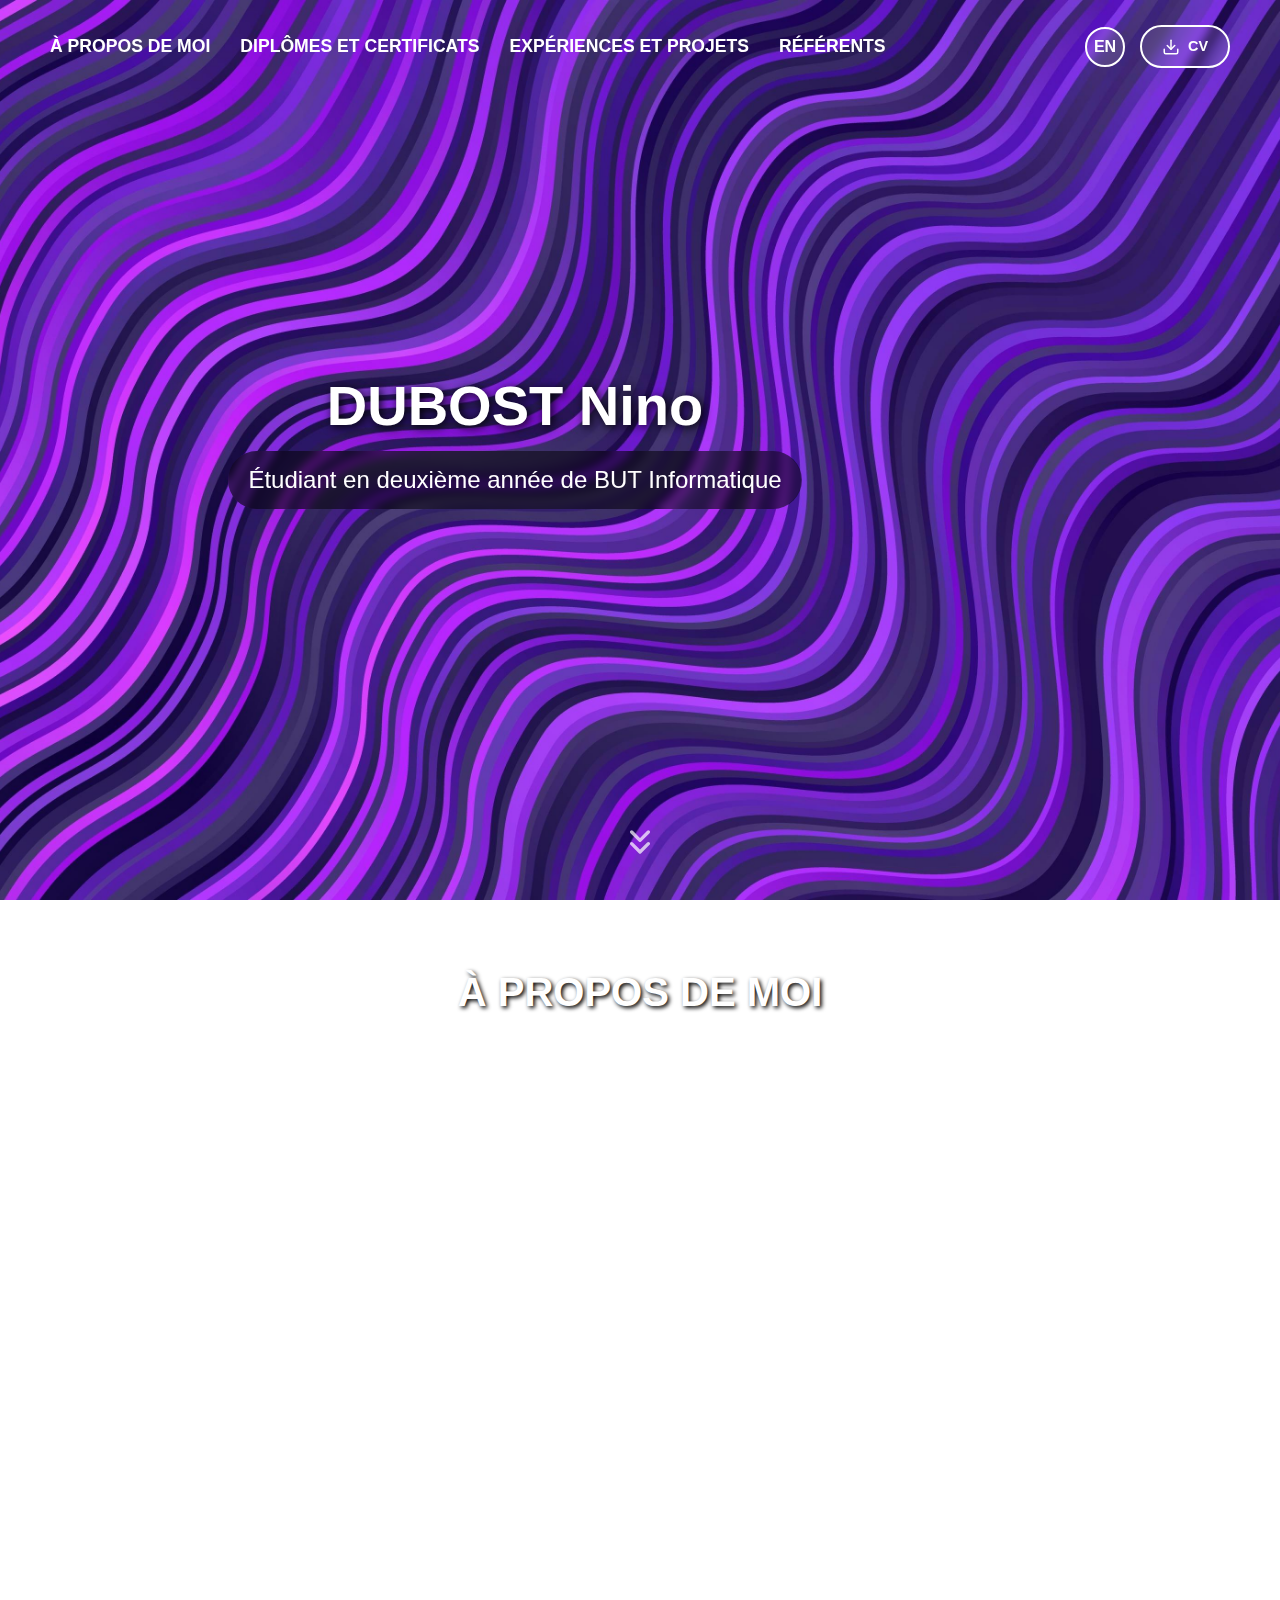
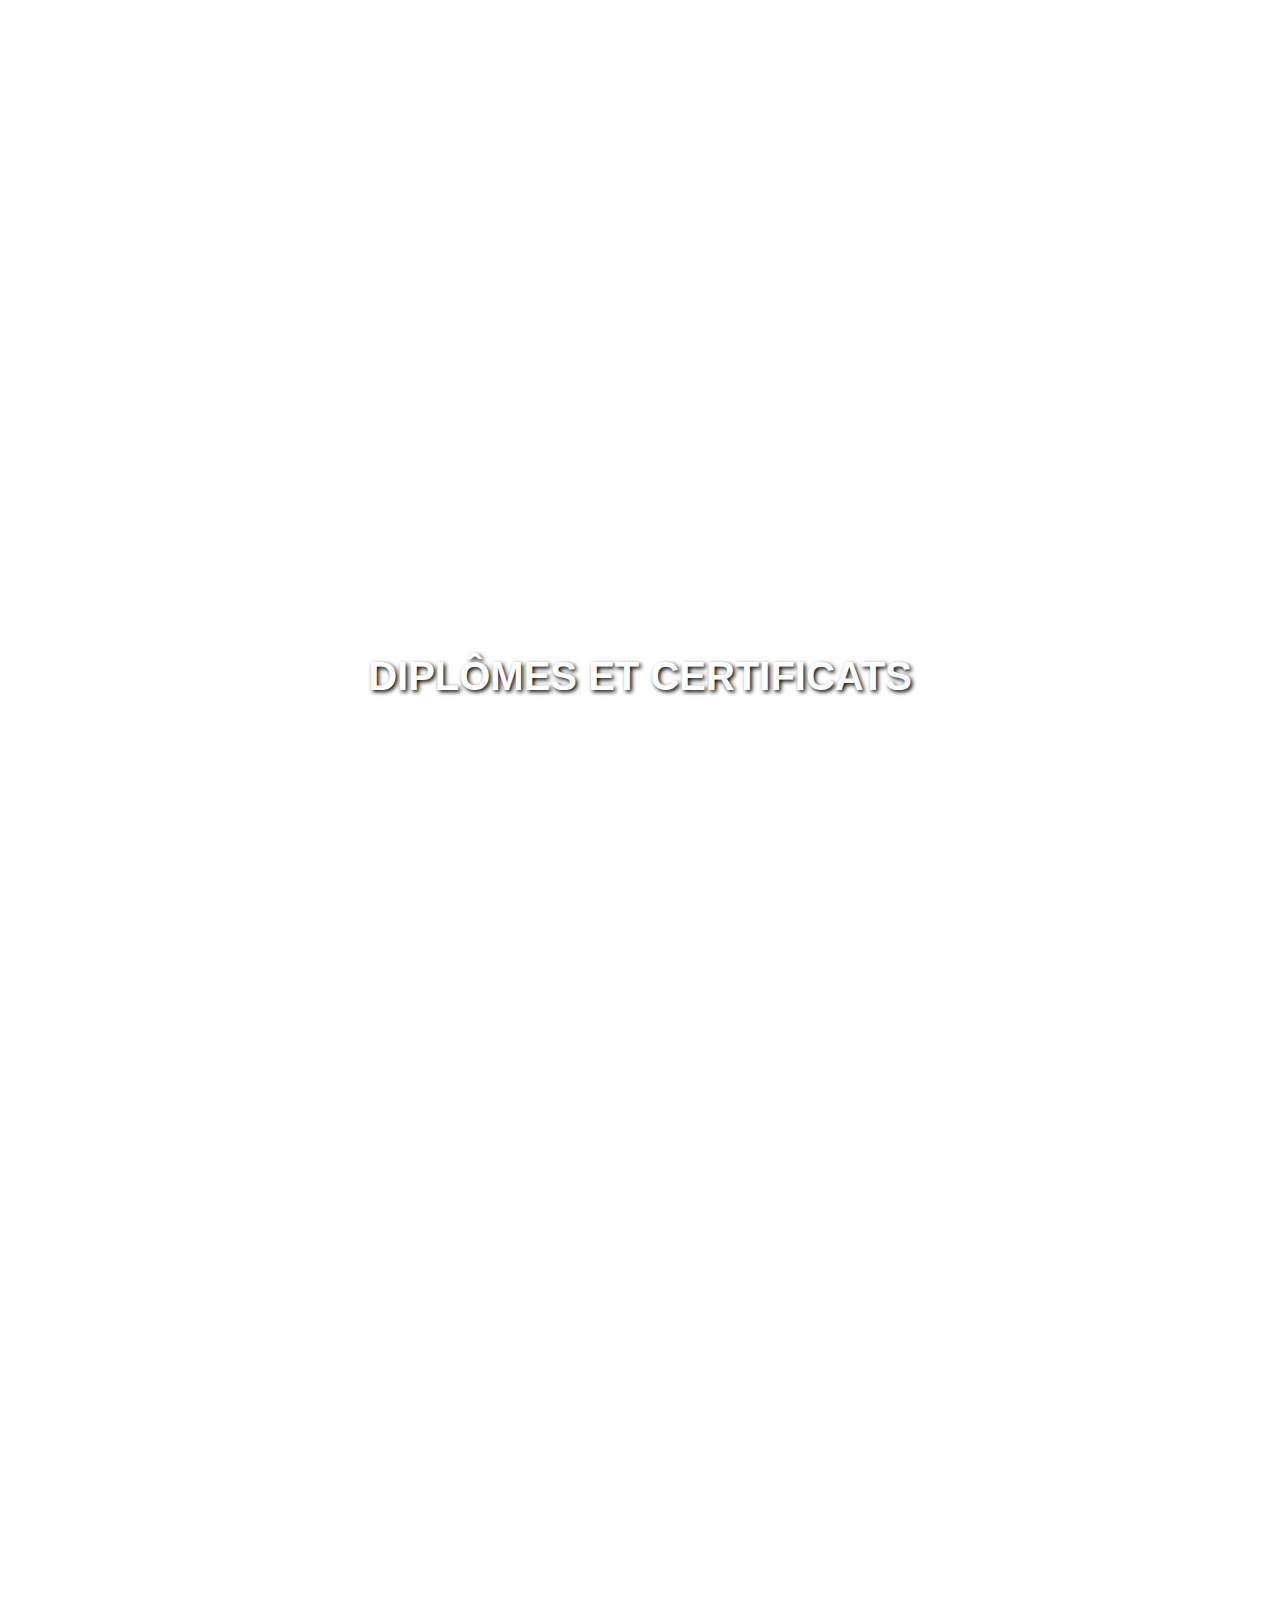
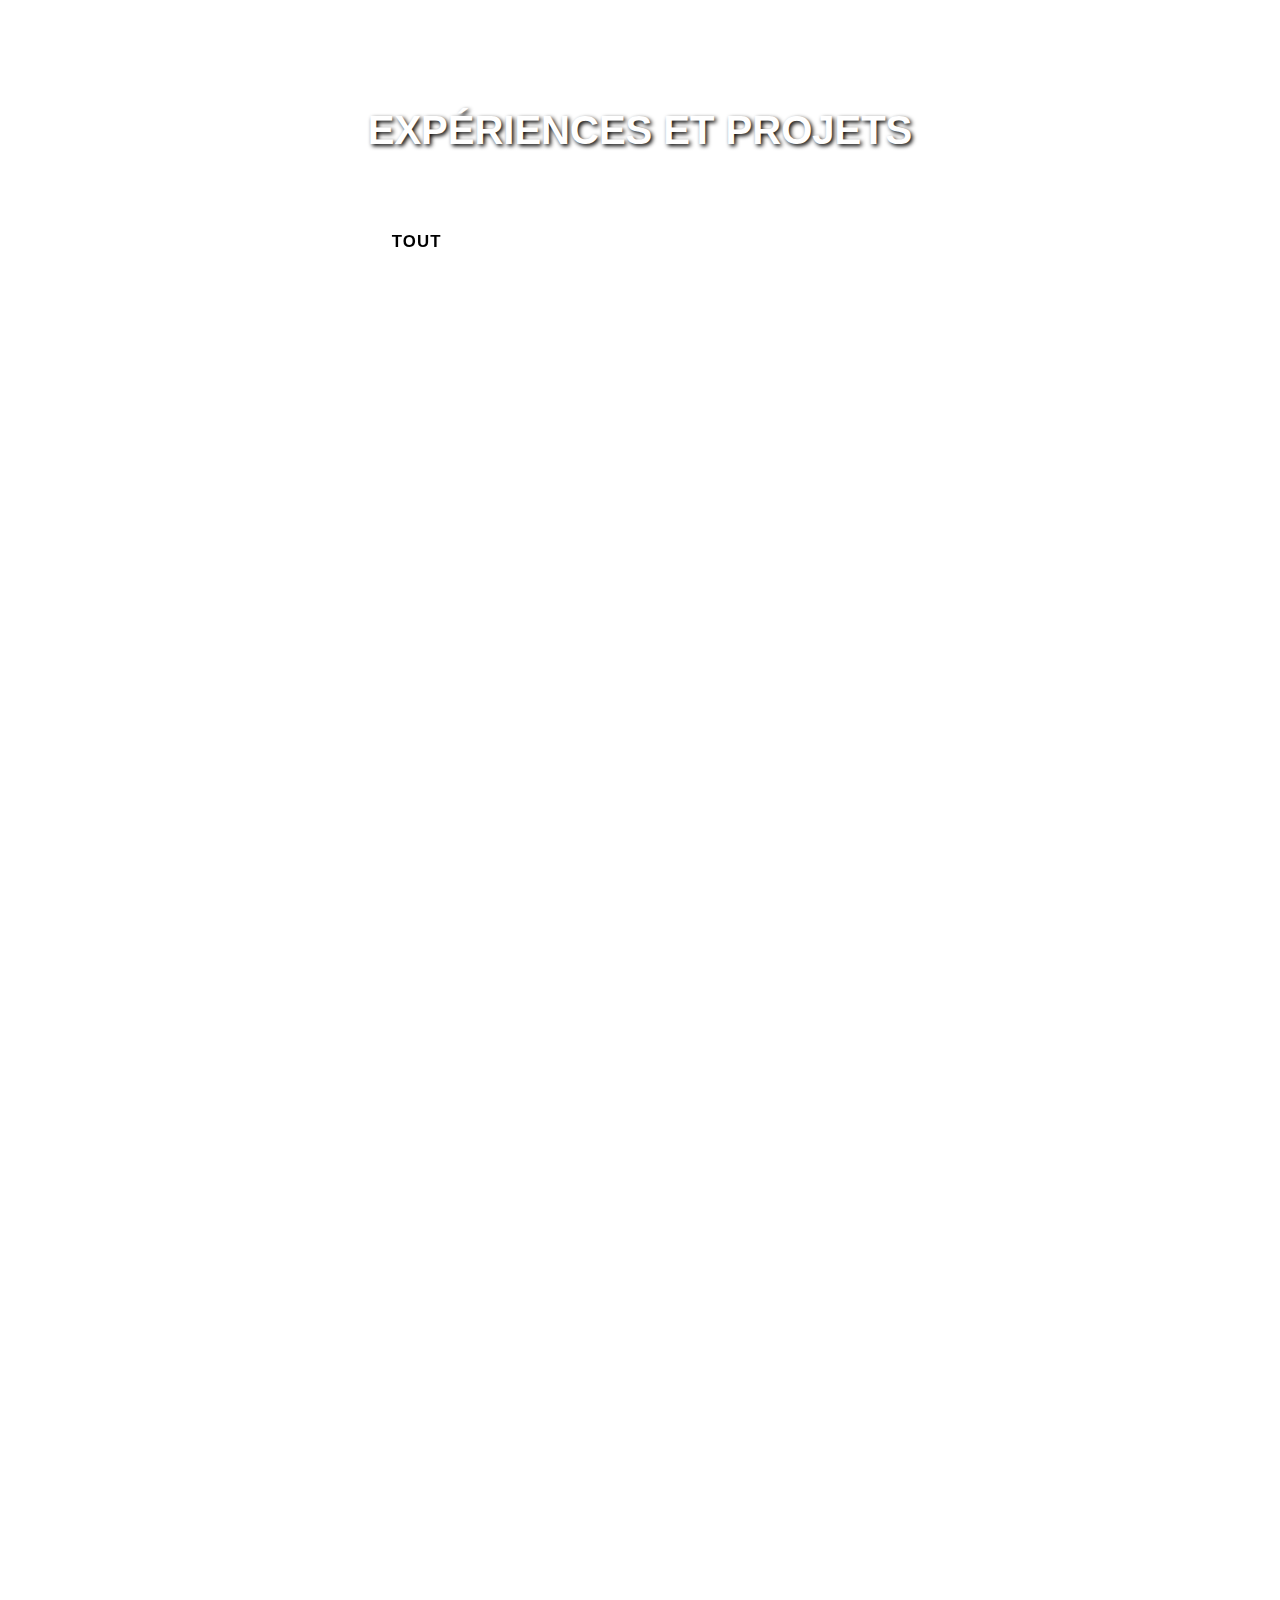
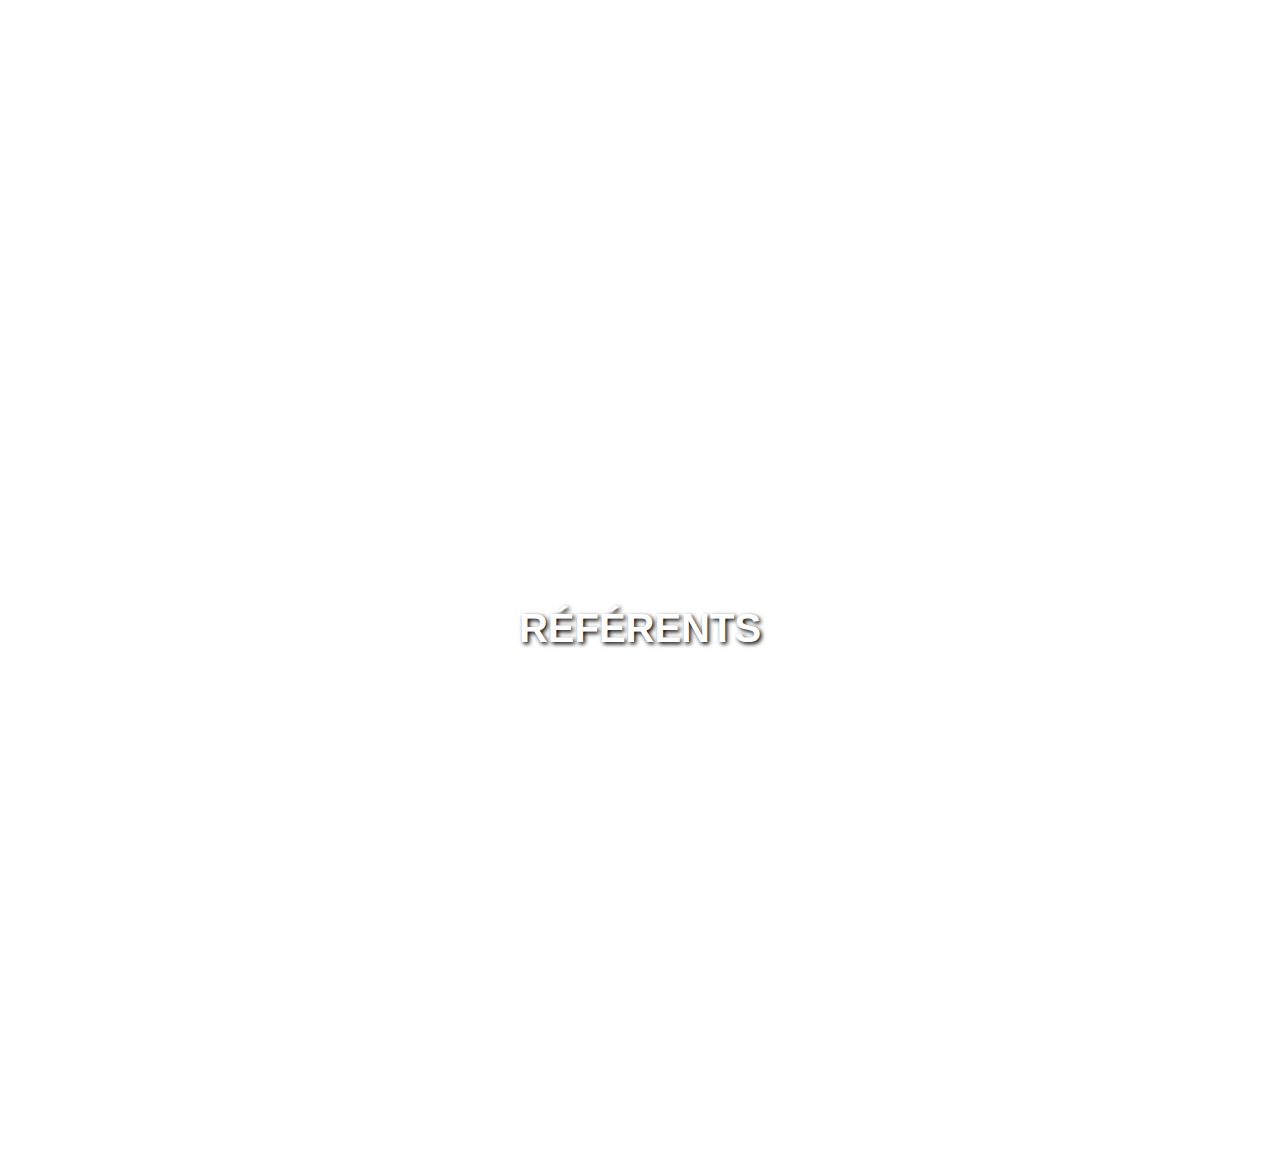
<file: index.html>
<!DOCTYPE html>
<html lang="fr">
<head>
    <meta charset="UTF-8">
    <meta name="viewport" content="width=device-width, initial-scale=1.0">
    <meta name="description" content="Portfolio de Nino DUBOST, étudiant en deuxième année de BUT Informatique à l'IUT d'Annecy. Découvrez mon parcours, mes compétences et mes expériences professionnelles.">

    <link rel="stylesheet" href="style.css">
    <script src="main.js" defer></script>

    <title>Nino DUBOST | Portfolio</title>
</head>
<body>
    <header class="header">
        <nav class="navbar">
            <ul>
                <li><a href="#sectionAboutMe">À propos de moi</a></li>
                <li><a href='#sectionFormations'>Diplômes et certificats</a></li>
                <li><a href="#sectionExp">Expériences et projets</a></li>
                <li><a href="#sectionReferences">Référents</a></li>
            </ul>
        </nav>
        <div class="headerButtons">
            <a href="index-en.html" class="langButton" aria-label="Passer en anglais">EN</a>
            <a href="assets/CV international.pdf" target="_blank" class="boutonCV" aria-label="Télécharger mon CV">
                <svg xmlns="http://www.w3.org/2000/svg" width="18" height="18" viewBox="0 0 24 24" fill="none" stroke="currentColor" stroke-width="2" stroke-linecap="round" stroke-linejoin="round">
                    <path d="M21 15v4a2 2 0 0 1-2 2H5a2 2 0 0 1-2-2v-4"></path>
                    <polyline points="7 10 12 15 17 10"></polyline>
                    <line x1="12" y1="15" x2="12" y2="3"></line>
                </svg>
                <span>CV</span>
            </a>
        </div>
    </header>

    <div id="hero">
        <div id="nameAndFunction">
            <h1 id="name" class="fade-in">DUBOST Nino</h1>
        <p id="function" class="fade-in">Étudiant en deuxième année de BUT Informatique</p>
        </div>
        <img src="assets/nino.jpg" alt="Nino DUBOST" id="nino" class="pfp">
        <a href="#sectionAboutMe" class="scrollDown" aria-label="Descendre">
            <svg xmlns="https://www.w3.org/2000/svg" width="40" height="40" viewBox="0 0 24 24" fill="none" stroke="currentColor" stroke-width="2" stroke-linecap="round" stroke-linejoin="round">
                <path d="M7 13l5 5 5-5M7 6l5 5 5-5"/>
            </svg>
        </a>
    </div>

    <section class="section" id="sectionAboutMe">
        <h1 class="sectionTitle">À PROPOS DE MOI</h1>

        <div id="aboutMeContainer">
            <div class="blackContainer blockAboutMe blockFade">
                <div>
                    <h3>Infos & contacts</h3>
                    <ul>
                        <li>Français</li>
                        <li>19 mai 2005 (20 ans)</li>
                        <li><a href="mailto:ninodubost@gmail.com">ninodubost@gmail.com</a></li>
                        <li><a href="mailto:nino.dubost@etu.univ-smb.fr">nino.dubost@etu.univ-smb.fr</a></li>
                        <li>+33 6 67 00 33 74</li>
                        <li>Musièges (74), France</li>
                        <li>Permis de conduire B1 depuis 2023.</li>
                    </ul>
                </div>
            </div>

            <div class="blackContainer blockAboutMe blockFade">
                <div>
                    <h3>Compétences linguistiques</h3>
                        <ul>
                        <li>Anglais : niveau pré-intermédiaire (B1)</li>
                        <li>Français : natif</li>
                    </ul>
                </div>
            </div>

            <div class="blackContainer blockAboutMe blockFade">
                <div>
                    <h3>Compétences générales</h3>
                    <ul>
                        <li>Je sais m'adapter et je suis autonome.</li>
                        <li>Je me concentre à 100% sur mon travail.</li>
                        <li>Je suis innovant, dynamique et confiant.</li>
                    </ul>
                </div>
            </div>    
        
            <div class="blackContainer blockAboutMe blockFade">
                <div>
                    <h3>Centres d'intérêts</h3>
                    <ul>
                        <li>Sport : musculation, randonnée, ski</li>
                        <li>Loisirs : jeux-vidéo, lecture</li>
                        <li>Films & séries : science-fiction, super-héros, animation japonaise</li>
                        <li>Musique : rap francophone, house, techno</li>
                    </ul>
                </div>
            </div>

            <div class="blackContainer blockAboutMe blockFade">
                <div>
                    <h3>Compétences techniques</h3>
                    <ul>
                        <li>Systèmes : Linux, Windows</li>
                        <li>Frameworks : .NET 8.0, Phaser, Laravel</li>
                        <li>Langages de programmation : C#, PHP, JavaScript</li>
                        <li>Web : HTML, CSS</li>
                        <li>Base de données : SQL (PostgreSQL, MySQL)</li>
                        <li>Logiciels : Suite Microsoft Office, Visual Studio, Visual Studio Code, Visual Paradigm, PowerAMC</li>
                        <li>Modélisation UML et analyse BPMN</li>
                    </ul>
                </div>
            </div>
        </div>
    </section>

    <section class="section" id="sectionFormations">
        <h1 class="sectionTitle">DIPLÔMES ET CERTIFICATS</h1>
            <div class="blackContainer blockGauche blockFade">
                <div class="expText">
                    <h3>Septembre 2020 - juin 2024 : baccalauréat STMG</h3>
                    <ul>
                        <li>Lycée Charles Baudelaire</li>
                        <li>Cran-Gevrier (74)</li>
                        <li>Spécialités : Management des entreprises, Droit & économie</li>
                        <li>Option : Systèmes d'informations et de gestion</li>
                    </ul>
                </div>
                <img class="logoExp" src="assets/lycee.jpg" alt="Logo du lycée Charles Baudelaire">
            </div>

            <div class="blackContainer blockDroite blockFade">
                <div class="expText">
                    <h3>Septembre 2024 - actuellement : BUT Informatique</h3>
                    <ul>
                        <li>Institut universitaire de technologie d'Annecy</li>
                        <li>Annecy-le-Vieux (74)</li>
                        <li>Parcours : Intégration d'applications et management du système d'information</li>
                    </ul>
                </div>
                <img class="logoExp" src="assets/iutLogo.png" alt="Logo de l'IUT d'Annecy">
            </div>

            <div class="blackContainer blockGauche blockFade">
                <div class="expText">
                    <h3>Mars 2025 : Certificat Voltaire</h3>
                    <ul>
                        <li>Certificat attestant des compétences en orthographe et en expression orale en français.</li>
                        <li>Score : 631 points sur 1 000</li>
                    </ul>
                </div>
                <img class="logoExp" src="assets/voltaireLogo.png" alt="Logo de l'IUT d'Annecy">
            </div>
    </section>

    <section class="section" id="sectionExp">
        <h1 class="sectionTitle">EXPÉRIENCES ET PROJETS</h1>
        <div class="controlsContainer">
            <div  class="filters">
                <button class="filtreExp actif" id="boutonTout">TOUT</button>
                <button class="filtreExp" id="boutonEmplois">EMPLOIS</button>
                <button class="filtreExp" id="boutonStages">STAGES</button>
                <button class="filtreExp" id="boutonProjets">PROJETS</button>
            </div>

            <div>
                <select class="sort" id="sortSelect">
                    <option value="antichrono">PLUS RÉCENT D'ABORD</option>
                    <option value="chrono">PLUS ANCIEN D'ABORD</option>
                </select>

                <select class="sort" id="langSelect">
                    <option value="tout">TOUS LANGAGES</option>
                    <option value="php">PHP</option>
                    <option value="langWeb">WEB (HTML/CSS/JS)</option>
                </select>
            </div>
        </div>

        <div id="experiencesGrid">
            <div class="blackContainer blockGauche blockFade expItem projet php langWeb">
                <div class="expText">
                    <h3>Octobre 2025 - actuellement : développement d'une application (projet universitaire)</h3>
                    <ul>
                        <li>Projet de groupe avec 4 autres étudiants.</li>
                        <li>Conceptualisation et développement d'une application basée sur l'entreprise Cube.</li>
                        <li>Créé avec HTML, CSS, JavaScript, PHP et avec le framework Laravel.</li>
                        <li>Analyse de données, gestion d'équipe, respect du RGPD...</li>
                    </ul>
                </div>
                <img class="logoExp" src="assets/iutLogo.png" alt="Logo de l'IUT d'Annecy">   
            </div>
        
            <div class="blackContainer blockDroite blockFade expItem emploi">
                <div class="expText">
                    <h3>Avril 2025 - actuellement : préparateur/livreur et réceptionniste chez Auchan Drive</h3>
                    <ul>
                        <li>Épagny Metz-Tessy (74)</li>
                        <li>150 employés</li>
                        <li>Préparation et livraison de commandes Drive.</li>
                        <li>Réception et mise en stock des arrivages.</li>
                    </ul>
                </div>
                <img class="logoExp" src="assets/auchanLogo.png" alt="Logo de Auchan Drive">
            </div>

            <div class="blackContainer blockGauche blockFade expItem projet langWeb">
                <div class="expText">
                    <h3>Octobre - novembre 2025 : Portfolio (projet universitaire)</h3>
                    <ul>
                        <li>Ce site même.</li>
                        <li>Création d'un site portfolio avec HTML, CSS et JavaScript.</li>
                    </ul>
                </div>
                <img class="logoExp" src="assets/iutLogo.png" alt="Logo de l'IUT d'Annecy">   
            </div>
        
            <div class="blackContainer blockDroite blockFade expItem emploi">
                <div class="expText">
                    <h3>Étés 2022, 2023 et 2024 : Assistant technique à la mairie de Musièges</h3>
                    <ul>
                        <li>Musièges (74)</li>
                        <li>4 employés</li>
                        <li>Entretien des espaces publics et du système de distribution d'eau de la commune.</li>
                        <li>Relevé des compteurs d'eau.</li>
                    </ul>
                </div>
                <img class="logoExp" src="assets/musiegesLogo.png" alt="Logo de la mairie de Musièges">
            </div>

            <div class="blackContainer blockGauche blockFade expItem stage">
                <div class="expText">
                    <h3>Décembre 2019 : stage chez InTheBox</h3>
                    <ul>
                        <li>Cran-Gevrier (74)</li>
                        <li>10 employés</li>
                        <li>Edition d'images à l'aide de Photoshop.</li>
                        <li>Apprentissage des bases de la modélisation et de l'animation 3D.</li>
                    </ul>
                </div>
                <img  class="logoExp" src="assets/inTheBoxLogo.png" alt="Logo de InTheBox">           
            </div>
        </div>       
    </section>

    <section class="section" id="sectionReferences">
        <h1 class="sectionTitle">RÉFÉRENTS</h1>
        <div id="referencesGrid">
            <div class="blackContainer blockFade refItem">
                <div class="refText">
                    <h3>Nathalie GRUSON</h3>
                    <p class="refJob">Professeure de développement</p>
                    <p class="refCompany">IUT d'Annecy</p>
                    <ul>
                        <li><a href="mailto:nathalie.gruson@etu.univ-smb.fr">nathalie.gruson@etu.univ-smb.fr</a></li>                       
                    </ul>
                </div>
                <img src="assets/ngruson.jpg" alt="Nathalie Gruson" class="refPhoto">
            </div>
            <div class="blackContainer blockFade refItem">
                <div class="refText">
                    <h3>Romain BUGUGNANI</h3>
                    <p class="refJob">Responsable secteur</p>
                    <p class="refCompany">Auchan Drive</p>
                    <ul>
                        <li><a href="mailto:rbugugnani@auchan.fr">rbugugnani@auchan.fr</a></li>                       
                    </ul>
                    <img src="assets/rbugugnani.jpg" alt="Romain Bugugnani" class="refPhoto">
                </div>
            </div>
        </div>
    </section>
    <footer>
    </footer>
    <a href="#" id="backToTop" aria-label="Retour en haut">
        <svg xmlns="http://www.w3.org/2000/svg" viewBox="0 0 24 24" fill="none">
            <polyline points="18 15 12 9 6 15"></polyline>
        </svg>
    </a>
</body>
</html>
</file>
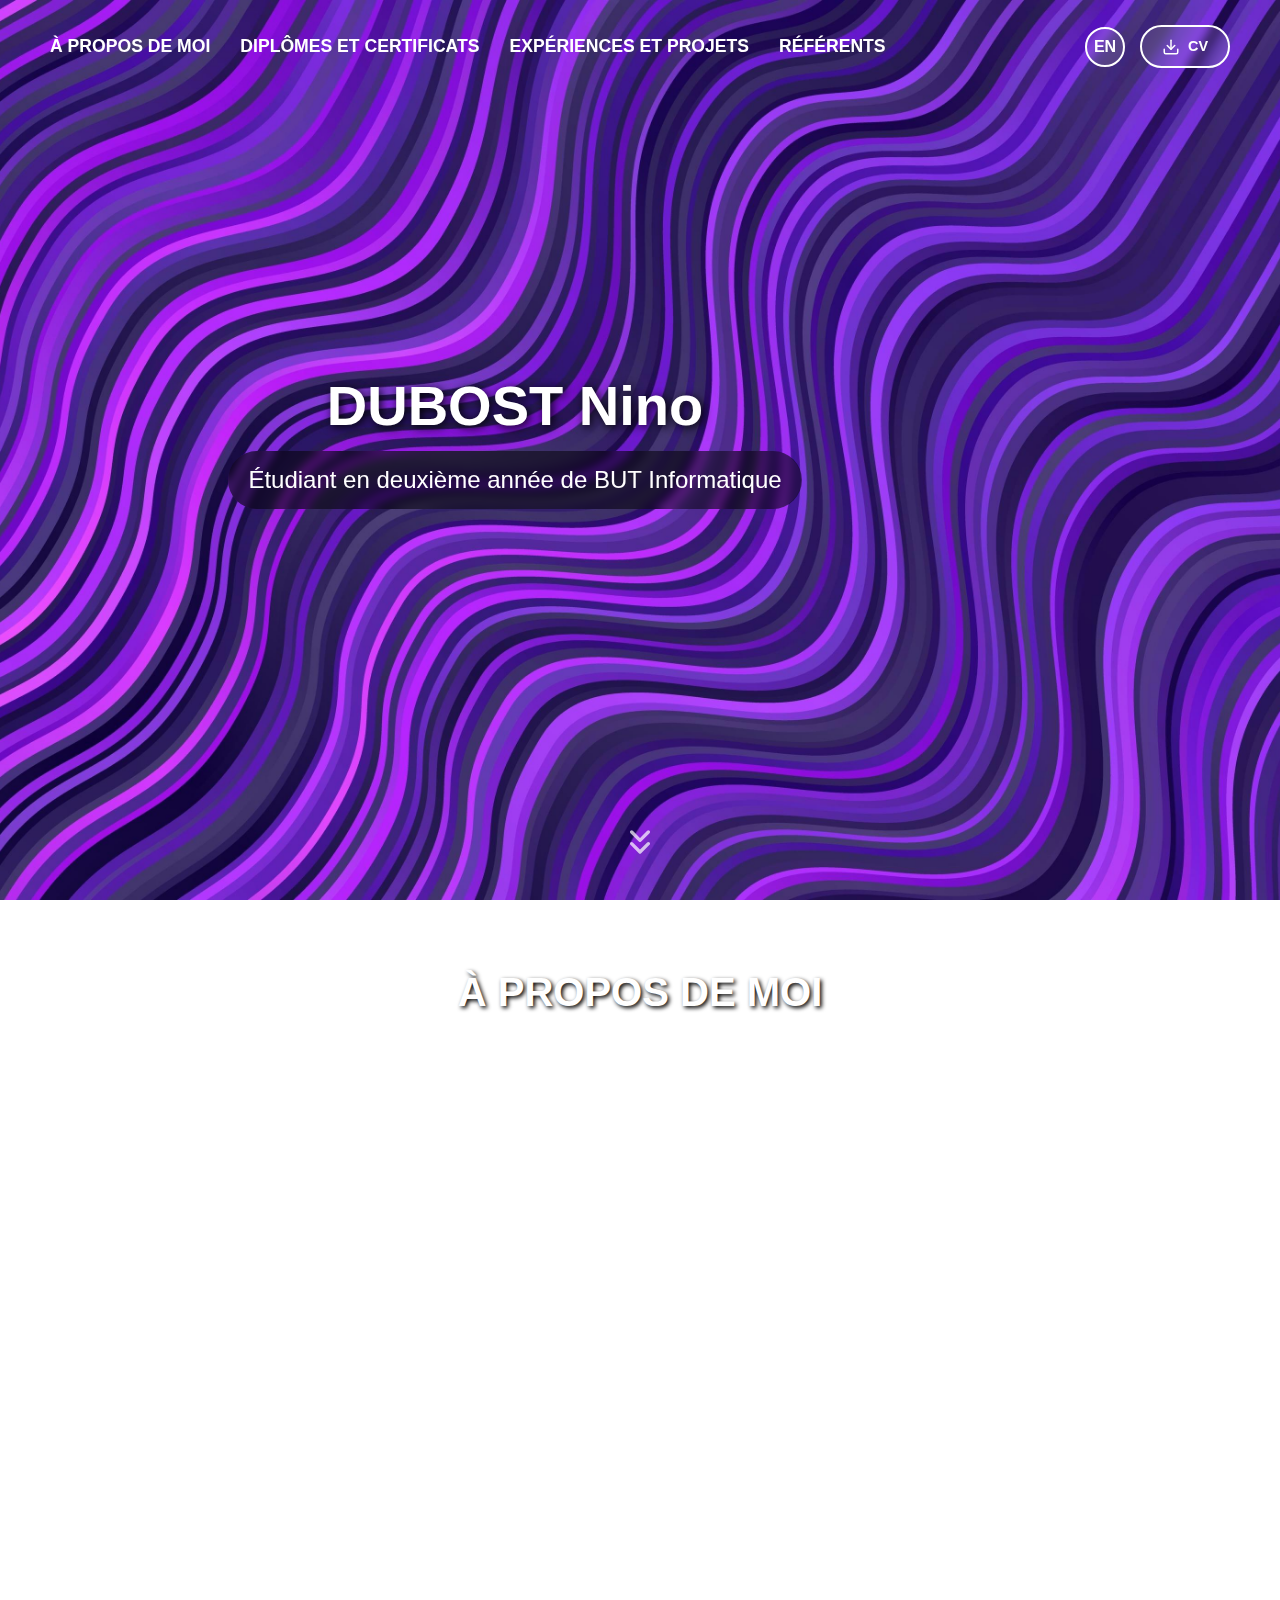
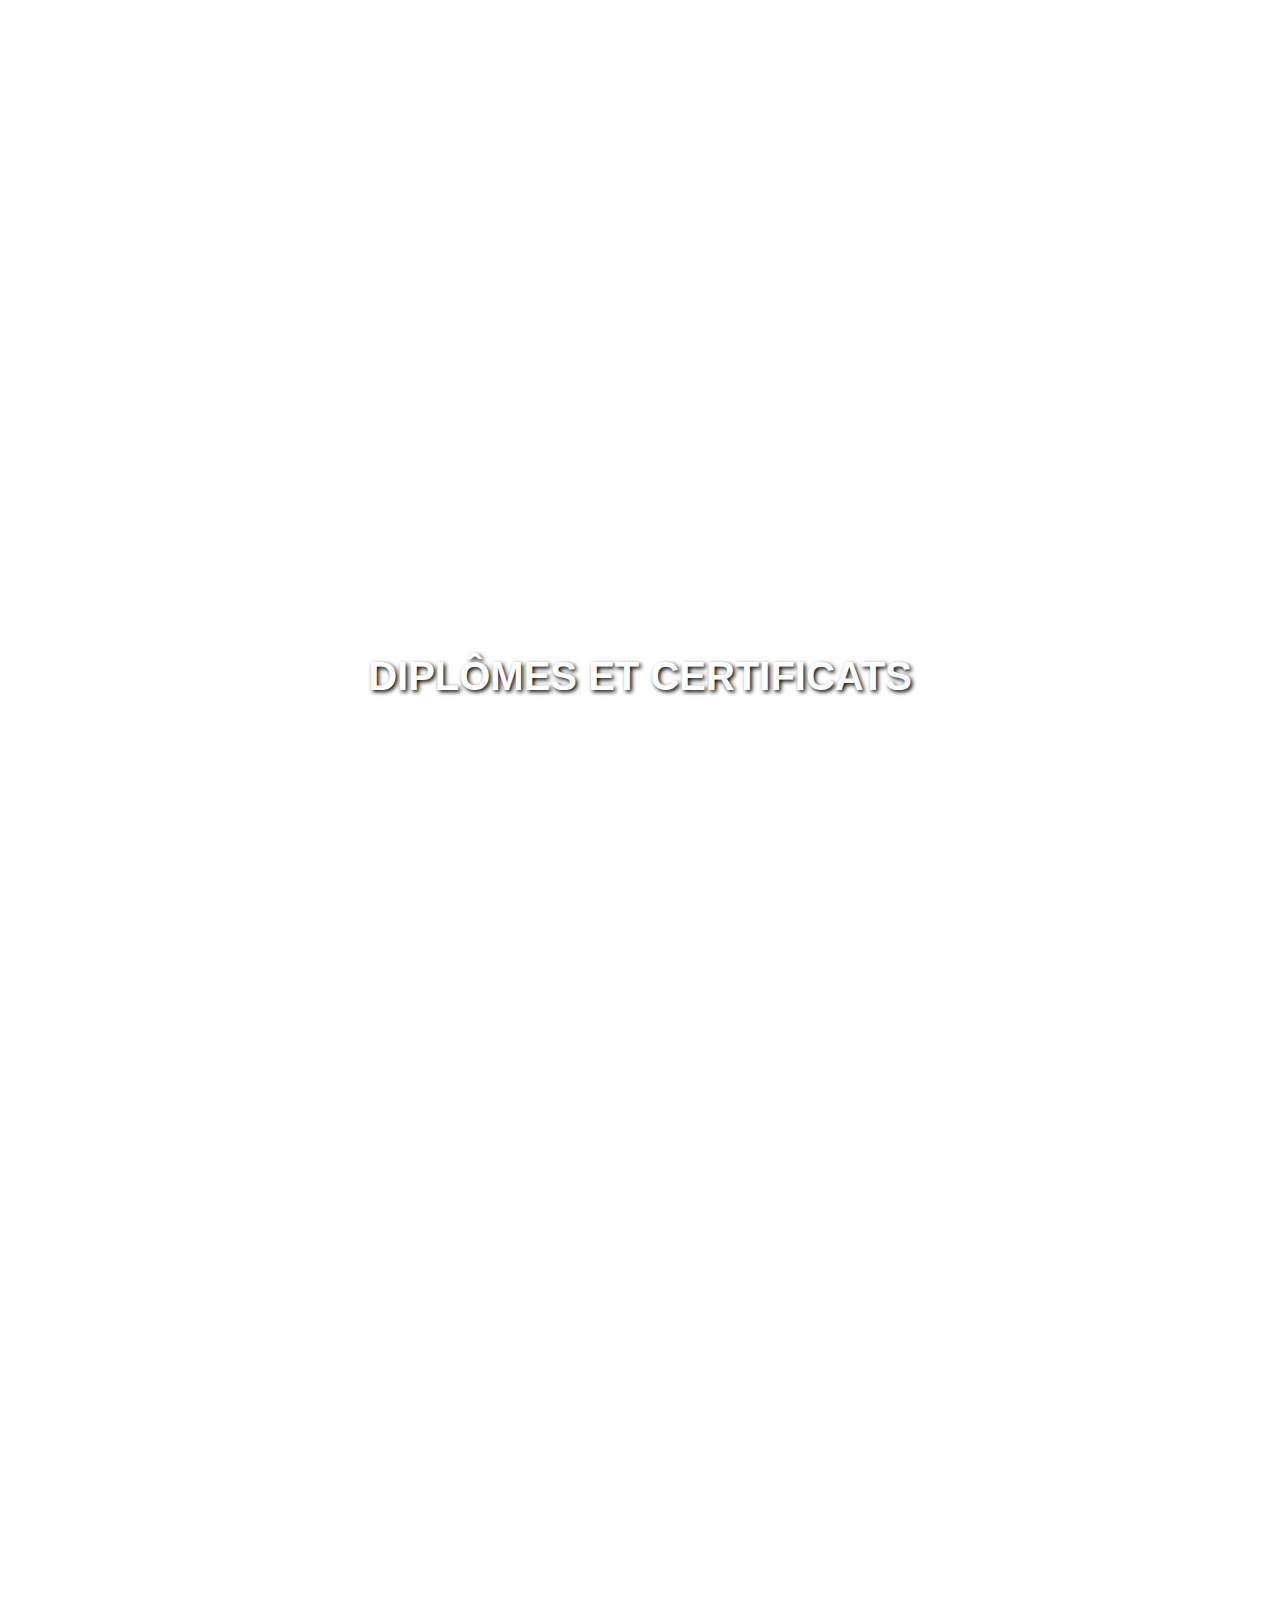
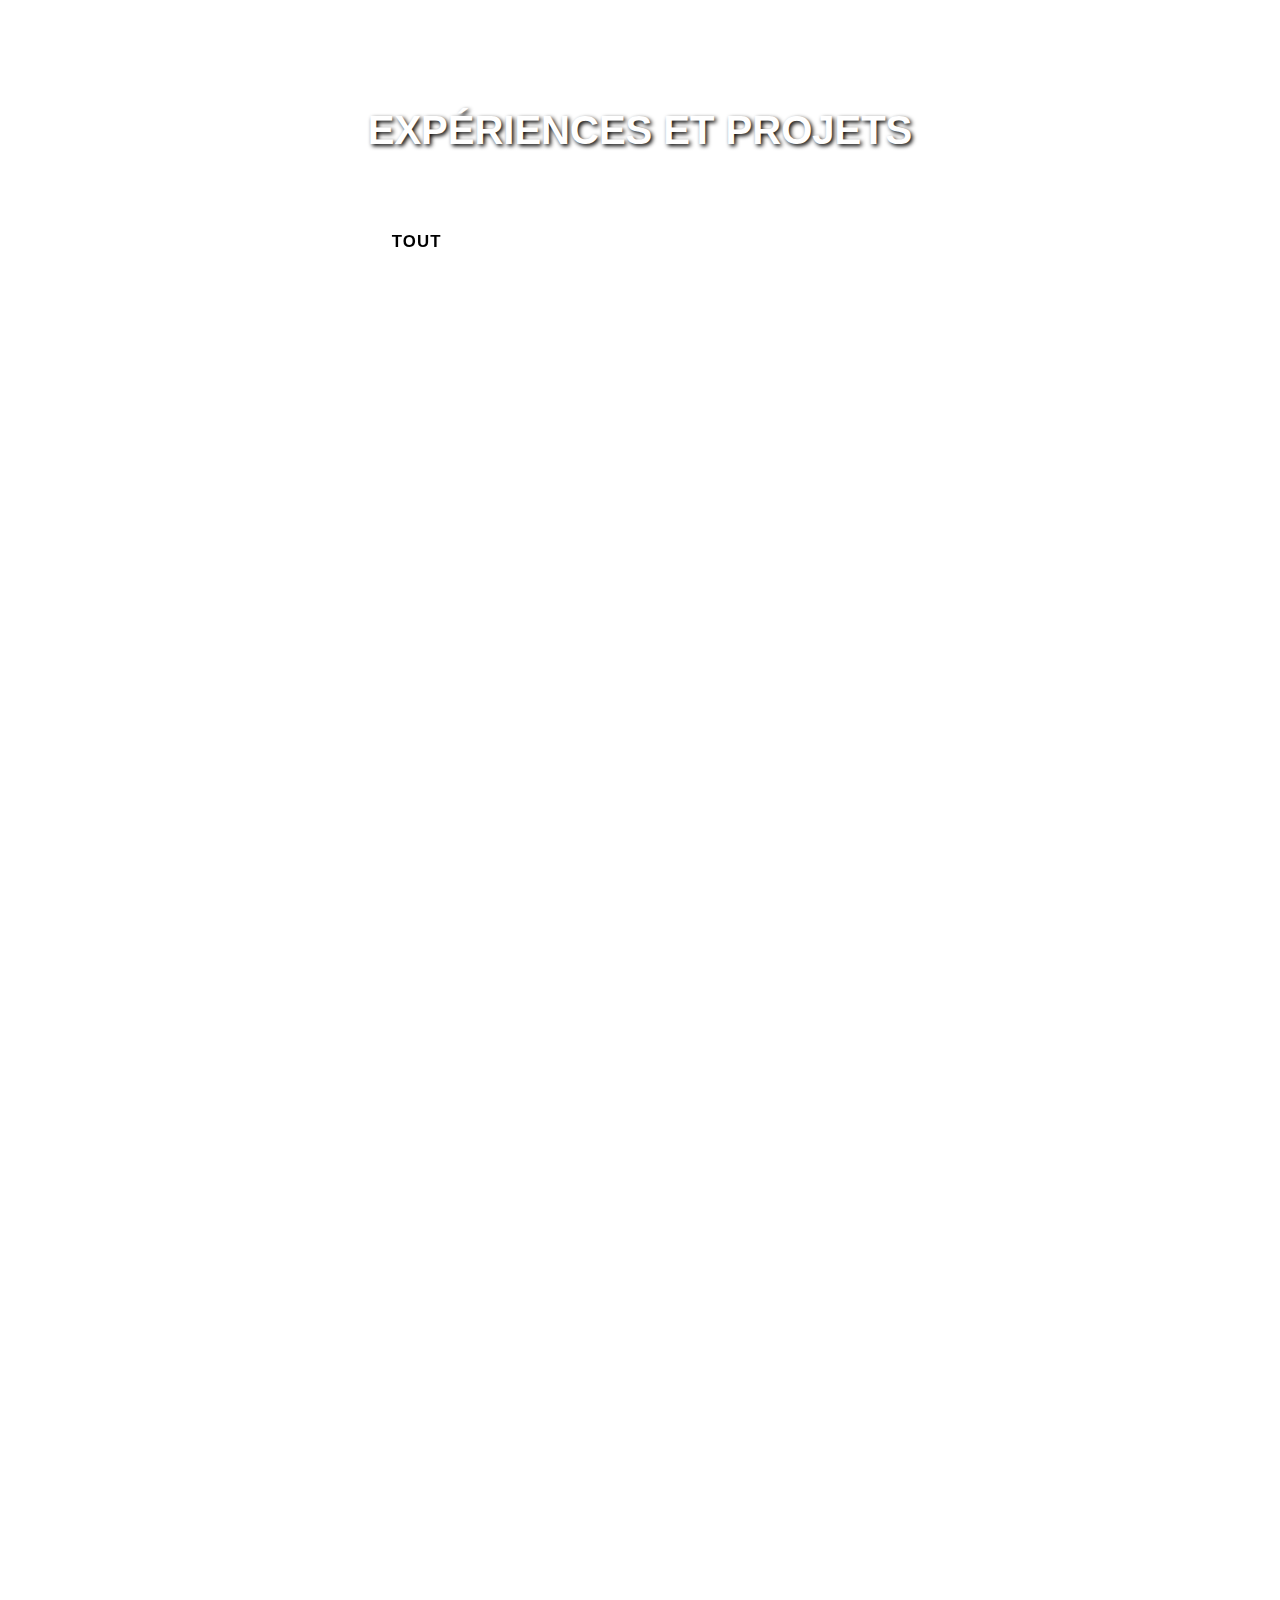
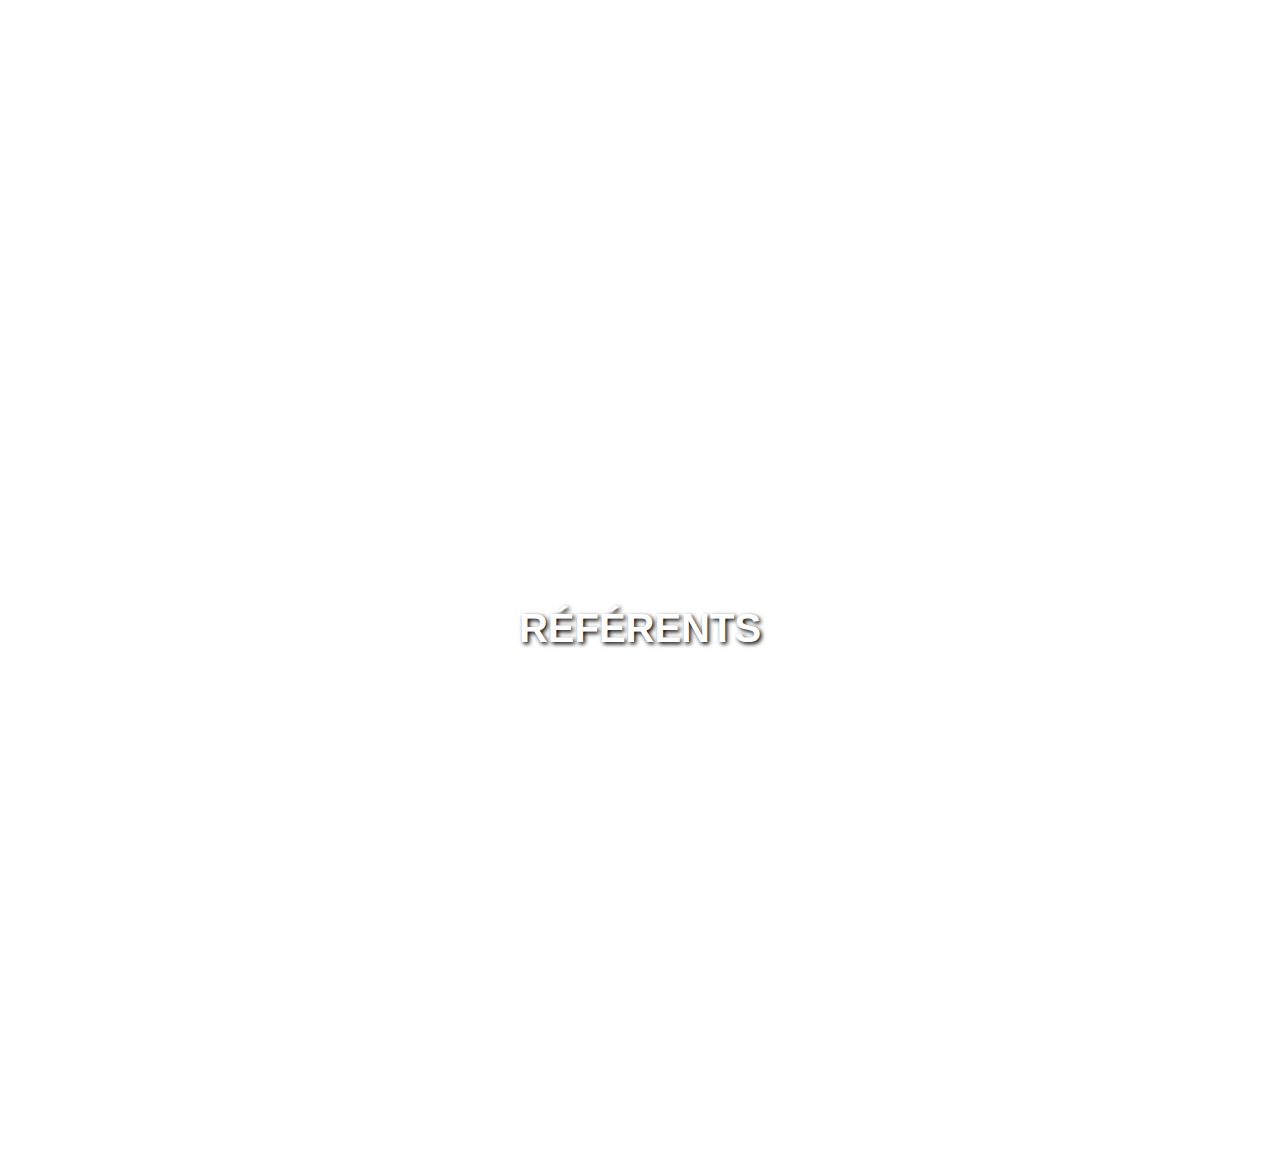
<file: Portfolio/index.html>
<!DOCTYPE html>
<html lang="fr">
<head>
    <meta charset="UTF-8">
    <meta name="viewport" content="width=device-width, initial-scale=1.0">
    <meta name="description" content="Portfolio de Nino DUBOST, étudiant en deuxième année de BUT Informatique à l'IUT d'Annecy. Découvrez mon parcours, mes compétences et mes expériences professionnelles.">

    <link rel="stylesheet" href="style.css">
    <script src="main.js" defer></script>

    <title>Nino DUBOST | Portfolio</title>
</head>
<body>
    <header class="header">
        <nav class="navbar">
            <ul>
                <li><a href="#sectionAboutMe">À propos de moi</a></li>
                <li><a href='#sectionFormations'>Diplômes et certificats</a></li>
                <li><a href="#sectionExp">Expériences et projets</a></li>
                <li><a href="#sectionReferences">Référents</a></li>
            </ul>
        </nav>
        <div class="headerButtons">
            <a href="index-en.html" class="langButton" aria-label="Passer en anglais">EN</a>
            <a href="assets/CV international.pdf" target="_blank" class="boutonCV" aria-label="Télécharger mon CV">
                <svg xmlns="http://www.w3.org/2000/svg" width="18" height="18" viewBox="0 0 24 24" fill="none" stroke="currentColor" stroke-width="2" stroke-linecap="round" stroke-linejoin="round">
                    <path d="M21 15v4a2 2 0 0 1-2 2H5a2 2 0 0 1-2-2v-4"></path>
                    <polyline points="7 10 12 15 17 10"></polyline>
                    <line x1="12" y1="15" x2="12" y2="3"></line>
                </svg>
                <span>CV</span>
            </a>
        </div>
    </header>

    <div id="hero">
        <div id="nameAndFunction">
            <h1 id="name" class="fade-in">DUBOST Nino</h1>
        <p id="function" class="fade-in">Étudiant en deuxième année de BUT Informatique</p>
        </div>
        <img src="assets/nino.jpg" alt="Nino DUBOST" id="nino" class="pfp">
        <a href="#sectionAboutMe" class="scrollDown" aria-label="Descendre">
            <svg xmlns="https://www.w3.org/2000/svg" width="40" height="40" viewBox="0 0 24 24" fill="none" stroke="currentColor" stroke-width="2" stroke-linecap="round" stroke-linejoin="round">
                <path d="M7 13l5 5 5-5M7 6l5 5 5-5"/>
            </svg>
        </a>
    </div>

    <section class="section" id="sectionAboutMe">
        <h1 class="sectionTitle">À PROPOS DE MOI</h1>

        <div id="aboutMeContainer">
            <div class="blackContainer blockAboutMe blockFade">
                <div>
                    <h3>Infos & contacts</h3>
                    <ul>
                        <li>Français</li>
                        <li>19 mai 2005 (20 ans)</li>
                        <li><a href="mailto:ninodubost@gmail.com">ninodubost@gmail.com</a></li>
                        <li><a href="mailto:nino.dubost@etu.univ-smb.fr">nino.dubost@etu.univ-smb.fr</a></li>
                        <li>+33 6 67 00 33 74</li>
                        <li>Musièges (74), France</li>
                        <li>Permis de conduire B1 depuis 2023.</li>
                    </ul>
                </div>
            </div>

            <div class="blackContainer blockAboutMe blockFade">
                <div>
                    <h3>Compétences linguistiques</h3>
                        <ul>
                        <li>Anglais : niveau pré-intermédiaire (B1)</li>
                        <li>Français : natif</li>
                    </ul>
                </div>
            </div>

            <div class="blackContainer blockAboutMe blockFade">
                <div>
                    <h3>Compétences générales</h3>
                    <ul>
                        <li>Je sais m'adapter et je suis autonome.</li>
                        <li>Je me concentre à 100% sur mon travail.</li>
                        <li>Je suis innovant, dynamique et confiant.</li>
                    </ul>
                </div>
            </div>    
        
            <div class="blackContainer blockAboutMe blockFade">
                <div>
                    <h3>Centres d'intérêts</h3>
                    <ul>
                        <li>Sport : musculation, randonnée, ski</li>
                        <li>Loisirs : jeux-vidéo, lecture</li>
                        <li>Films & séries : science-fiction, super-héros, animation japonaise</li>
                        <li>Musique : rap francophone, house, techno</li>
                    </ul>
                </div>
            </div>

            <div class="blackContainer blockAboutMe blockFade">
                <div>
                    <h3>Compétences techniques</h3>
                    <ul>
                        <li>Systèmes : Linux, Windows</li>
                        <li>Frameworks : .NET 8.0, Phaser, Laravel</li>
                        <li>Langages de programmation : C#, PHP, JavaScript</li>
                        <li>Web : HTML, CSS</li>
                        <li>Base de données : SQL (PostgreSQL, MySQL)</li>
                        <li>Logiciels : Suite Microsoft Office, Visual Studio, Visual Studio Code, Visual Paradigm, PowerAMC</li>
                        <li>Modélisation UML et analyse BPMN</li>
                    </ul>
                </div>
            </div>
        </div>
    </section>

    <section class="section" id="sectionFormations">
        <h1 class="sectionTitle">DIPLÔMES ET CERTIFICATS</h1>
            <div class="blackContainer blockGauche blockFade">
                <div class="expText">
                    <h3>Septembre 2020 - juin 2024 : baccalauréat STMG</h3>
                    <ul>
                        <li>Lycée Charles Baudelaire</li>
                        <li>Cran-Gevrier (74)</li>
                        <li>Spécialités : Management des entreprises, Droit & économie</li>
                        <li>Option : Systèmes d'informations et de gestion</li>
                    </ul>
                </div>
                <img class="logoExp" src="assets/lycee.jpg" alt="Logo du lycée Charles Baudelaire">
            </div>

            <div class="blackContainer blockDroite blockFade">
                <div class="expText">
                    <h3>Septembre 2024 - actuellement : BUT Informatique</h3>
                    <ul>
                        <li>Institut universitaire de technologie d'Annecy</li>
                        <li>Annecy-le-Vieux (74)</li>
                        <li>Parcours : Intégration d'applications et management du système d'information</li>
                    </ul>
                </div>
                <img class="logoExp" src="assets/iutLogo.png" alt="Logo de l'IUT d'Annecy">
            </div>

            <div class="blackContainer blockGauche blockFade">
                <div class="expText">
                    <h3>Mars 2025 : Certificat Voltaire</h3>
                    <ul>
                        <li>Certificat attestant des compétences en orthographe et en expression orale en français.</li>
                        <li>Score : 631 points sur 1 000</li>
                    </ul>
                </div>
                <img class="logoExp" src="assets/voltaireLogo.png" alt="Logo de l'IUT d'Annecy">
            </div>
    </section>

    <section class="section" id="sectionExp">
        <h1 class="sectionTitle">EXPÉRIENCES ET PROJETS</h1>
        <div class="controlsContainer">
            <div  class="filters">
                <button class="filtreExp actif" id="boutonTout">TOUT</button>
                <button class="filtreExp" id="boutonEmplois">EMPLOIS</button>
                <button class="filtreExp" id="boutonStages">STAGES</button>
                <button class="filtreExp" id="boutonProjets">PROJETS</button>
            </div>

            <div>
                <select class="sort" id="sortSelect">
                    <option value="antichrono">PLUS RÉCENT D'ABORD</option>
                    <option value="chrono">PLUS ANCIEN D'ABORD</option>
                </select>

                <select class="sort" id="langSelect">
                    <option value="tout">TOUS LANGAGES</option>
                    <option value="php">PHP</option>
                    <option value="langWeb">WEB (HTML/CSS/JS)</option>
                </select>
            </div>
        </div>

        <div id="experiencesGrid">
            <div class="blackContainer blockGauche blockFade expItem projet php langWeb">
                <div class="expText">
                    <h3>Octobre 2025 - actuellement : développement d'une application (projet universitaire)</h3>
                    <ul>
                        <li>Projet de groupe avec 4 autres étudiants.</li>
                        <li>Conceptualisation et développement d'une application basée sur l'entreprise Cube.</li>
                        <li>Créé avec HTML, CSS, JavaScript, PHP et avec le framework Laravel.</li>
                        <li>Analyse de données, gestion d'équipe, respect du RGPD...</li>
                    </ul>
                </div>
                <img class="logoExp" src="assets/iutLogo.png" alt="Logo de l'IUT d'Annecy">   
            </div>
        
            <div class="blackContainer blockDroite blockFade expItem emploi">
                <div class="expText">
                    <h3>Avril 2025 - actuellement : préparateur/livreur et réceptionniste chez Auchan Drive</h3>
                    <ul>
                        <li>Épagny Metz-Tessy (74)</li>
                        <li>150 employés</li>
                        <li>Préparation et livraison de commandes Drive.</li>
                        <li>Réception et mise en stock des arrivages.</li>
                    </ul>
                </div>
                <img class="logoExp" src="assets/auchanLogo.png" alt="Logo de Auchan Drive">
            </div>

            <div class="blackContainer blockGauche blockFade expItem projet langWeb">
                <div class="expText">
                    <h3>Octobre - novembre 2025 : Portfolio (projet universitaire)</h3>
                    <ul>
                        <li>Ce site même.</li>
                        <li>Création d'un site portfolio avec HTML, CSS et JavaScript.</li>
                    </ul>
                </div>
                <img class="logoExp" src="assets/iutLogo.png" alt="Logo de l'IUT d'Annecy">   
            </div>
        
            <div class="blackContainer blockDroite blockFade expItem emploi">
                <div class="expText">
                    <h3>Étés 2022, 2023 et 2024 : Assistant technique à la mairie de Musièges</h3>
                    <ul>
                        <li>Musièges (74)</li>
                        <li>4 employés</li>
                        <li>Entretien des espaces publics et du système de distribution d'eau de la commune.</li>
                        <li>Relevé des compteurs d'eau.</li>
                    </ul>
                </div>
                <img class="logoExp" src="assets/musiegesLogo.png" alt="Logo de la mairie de Musièges">
            </div>

            <div class="blackContainer blockGauche blockFade expItem stage">
                <div class="expText">
                    <h3>Décembre 2019 : stage chez InTheBox</h3>
                    <ul>
                        <li>Cran-Gevrier (74)</li>
                        <li>10 employés</li>
                        <li>Edition d'images à l'aide de Photoshop.</li>
                        <li>Apprentissage des bases de la modélisation et de l'animation 3D.</li>
                    </ul>
                </div>
                <img  class="logoExp" src="assets/inTheBoxLogo.png" alt="Logo de InTheBox">           
            </div>
        </div>       
    </section>

    <section class="section" id="sectionReferences">
        <h1 class="sectionTitle">RÉFÉRENTS</h1>
        <div id="referencesGrid">
            <div class="blackContainer blockFade refItem">
                <div class="refText">
                    <h3>Nathalie GRUSON</h3>
                    <p class="refJob">Professeure de développement</p>
                    <p class="refCompany">IUT d'Annecy</p>
                    <ul>
                        <li><a href="mailto:nathalie.gruson@etu.univ-smb.fr">nathalie.gruson@etu.univ-smb.fr</a></li>                       
                    </ul>
                </div>
                <img src="assets/ngruson.jpg" alt="Nathalie Gruson" class="refPhoto">
            </div>
            <div class="blackContainer blockFade refItem">
                <div class="refText">
                    <h3>Romain BUGUGNANI</h3>
                    <p class="refJob">Responsable secteur</p>
                    <p class="refCompany">Auchan Drive</p>
                    <ul>
                        <li><a href="mailto:rbugugnani@auchan.fr">rbugugnani@auchan.fr</a></li>                       
                    </ul>
                    <img src="assets/rbugugnani.jpg" alt="Romain Bugugnani" class="refPhoto">
                </div>
            </div>
        </div>
    </section>
    <footer>
    </footer>
    <a href="#" id="backToTop" aria-label="Retour en haut">
        <svg xmlns="http://www.w3.org/2000/svg" viewBox="0 0 24 24" fill="none">
            <polyline points="18 15 12 9 6 15"></polyline>
        </svg>
    </a>
</body>
</html>
</file>
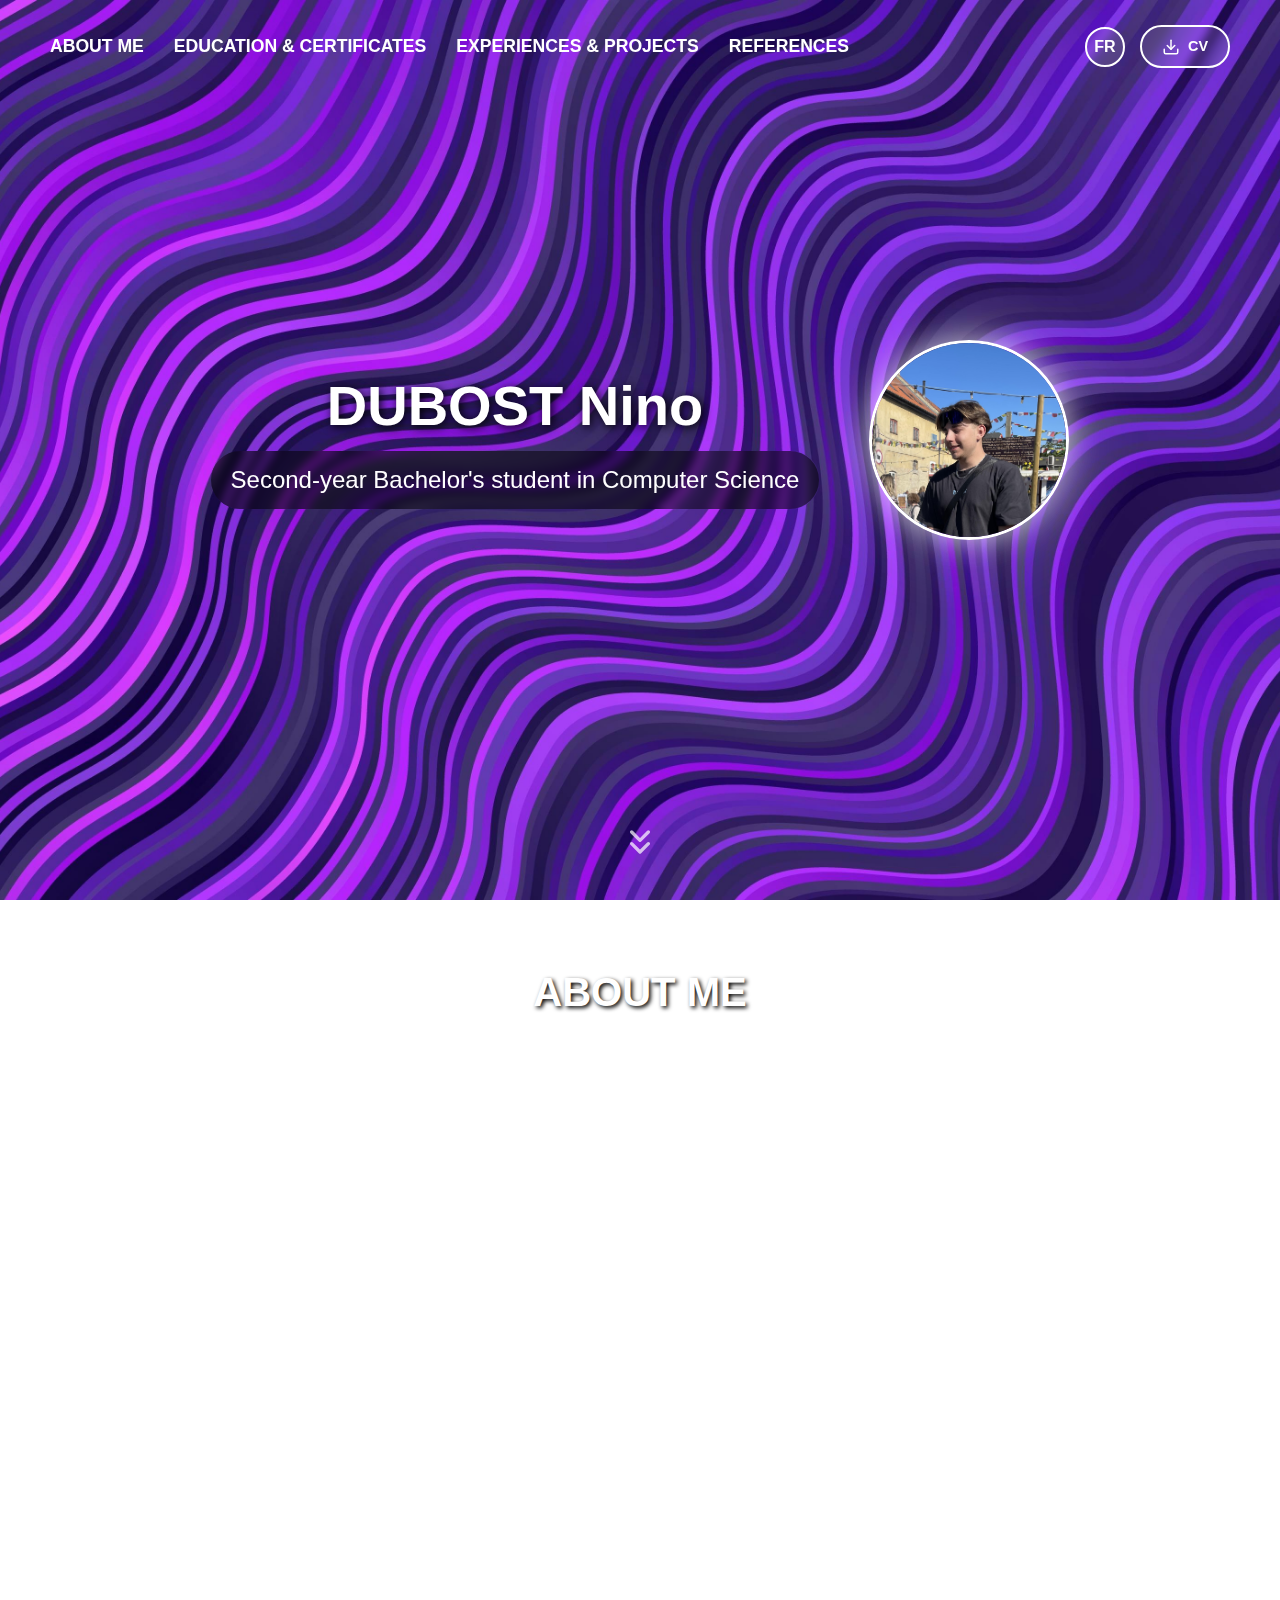
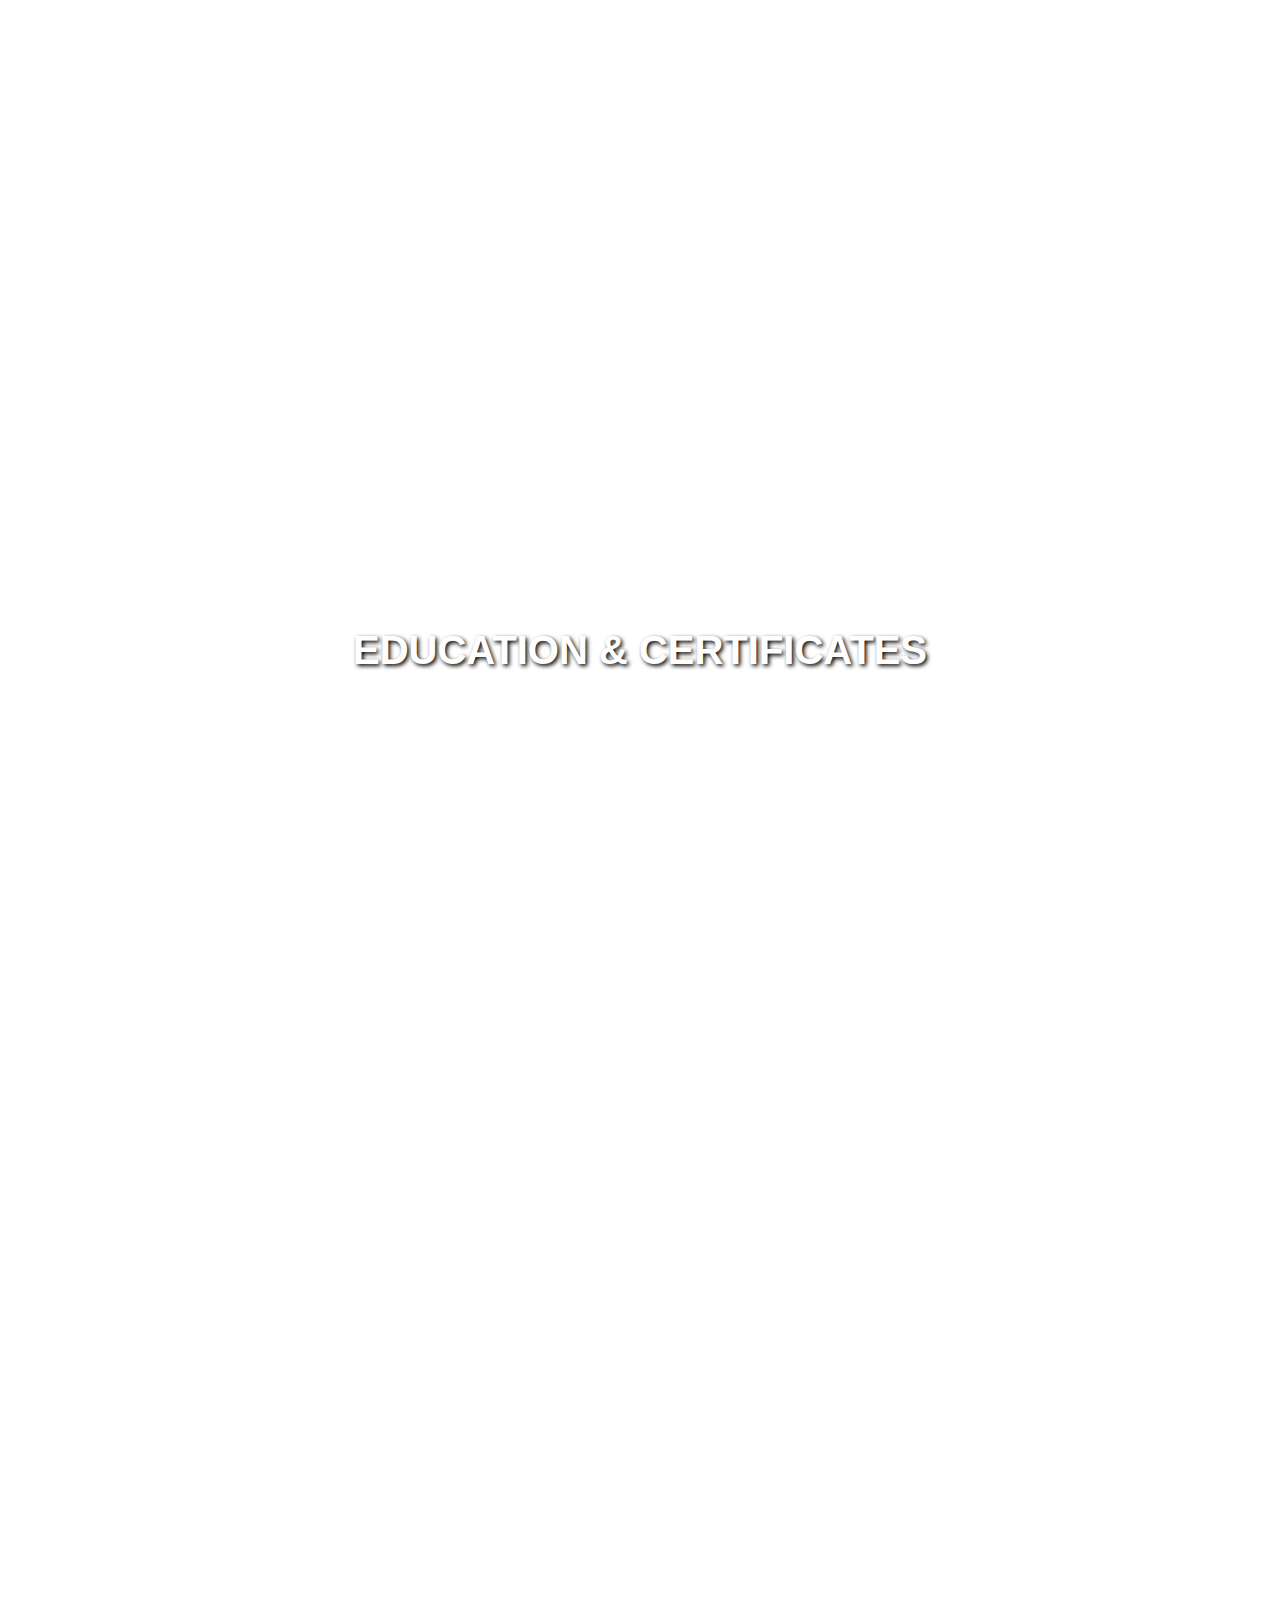
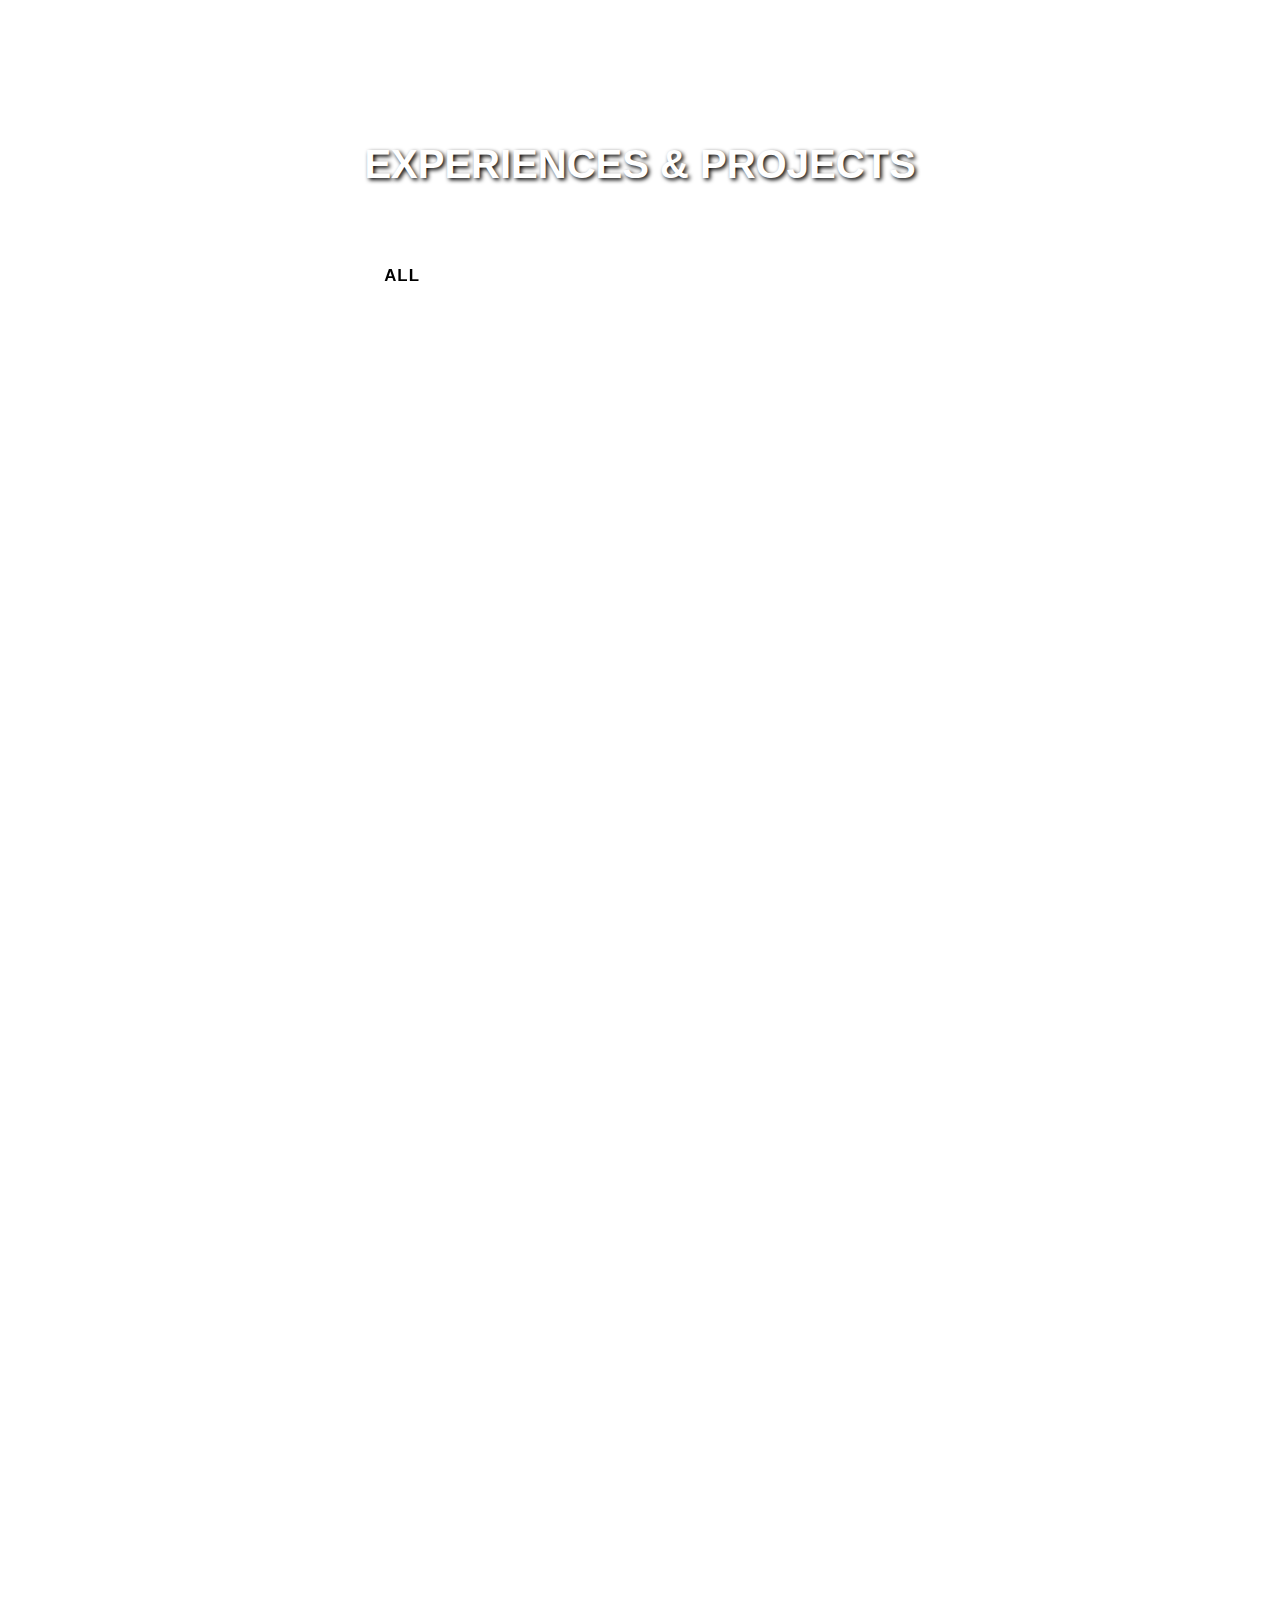
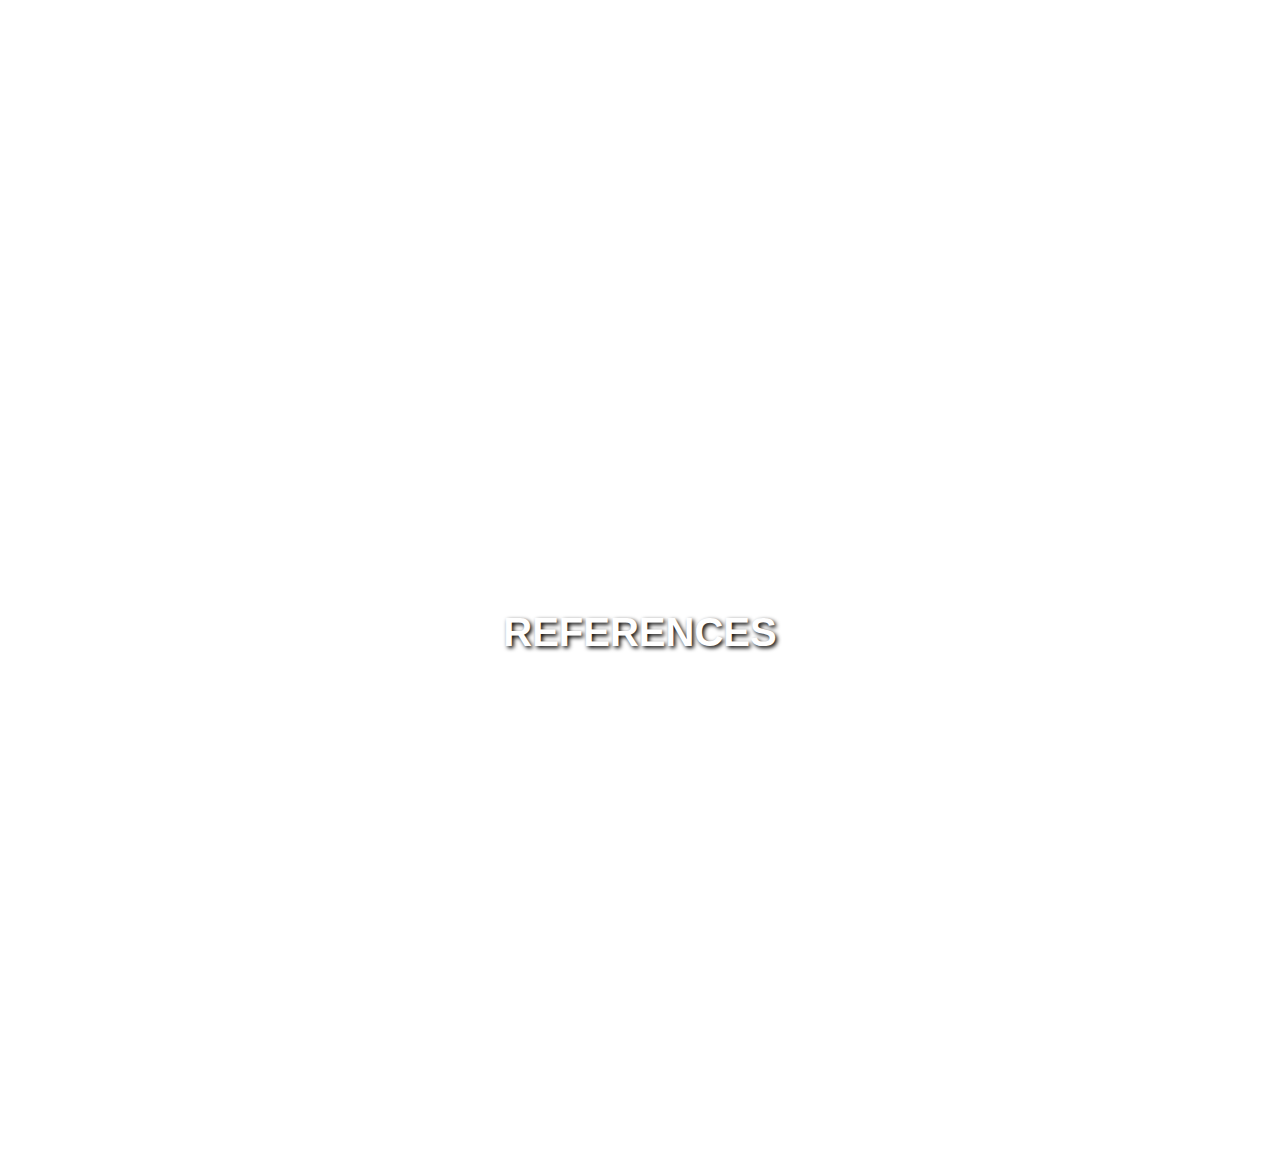
<file: index-en.html>
<!DOCTYPE html>
<html lang="fr">
<head>
    <meta charset="UTF-8">
    <meta name="viewport" content="width=device-width, initial-scale=1.0">
    <meta name="description" content="Nino DUBOST's portfolio. Second-year Computer Science student at IUT Annecy. Discovere my background, skills, and professional experiences.">

    <link rel="stylesheet" href="style.css">
    <script src="main.js" defer></script>

    <title>Nino DUBOST | Portfolio</title>
</head>
<body>
    <header class="header">
        <nav class="navbar">
            <ul>
                <li><a href="#sectionAboutMe">About me</a></li>
                <li><a href='#sectionFormations'>Education & certificates</a></li>
                <li><a href="#sectionExp">Experiences & Projects</a></li>
                <li><a href="#sectionReferences">References</a></li>
            </ul>
        </nav>

        <div class="headerButtons">
            <a href="index.html" class="langButton" aria-label="Switch to french">FR</a>
            <a href="assets/CV international.pdf" target="_blank" class="boutonCV" aria-label="Download my CV">
                <svg xmlns="http://www.w3.org/2000/svg" width="18" height="18" viewBox="0 0 24 24" fill="none" stroke="currentColor" stroke-width="2" stroke-linecap="round" stroke-linejoin="round">
                    <path d="M21 15v4a2 2 0 0 1-2 2H5a2 2 0 0 1-2-2v-4"></path>
                    <polyline points="7 10 12 15 17 10"></polyline>
                    <line x1="12" y1="15" x2="12" y2="3"></line>
                </svg>
                <span>CV</span>
            </a>
        </div>
    </header>

    <div id="hero">
        <div id="nameAndFunction">
            <h1 id="name" class="fade-in">DUBOST Nino</h1>
        <p id="function" class="fade-in">Second-year Bachelor's student in Computer Science</p>
        </div>
        <img src="assets/nino.jpg" alt="Nino DUBOST" id="nino" class="pfp">
        <a href="#sectionAboutMe" class="scrollDown" aria-label="Descendre">
            <svg xmlns="https://www.w3.org/2000/svg" width="40" height="40" viewBox="0 0 24 24" fill="none" stroke="currentColor" stroke-width="2" stroke-linecap="round" stroke-linejoin="round">
                <path d="M7 13l5 5 5-5M7 6l5 5 5-5"/>
            </svg>
        </a>
    </div>

    <section class="section" id="sectionAboutMe">
        <h1 class="sectionTitle">ABOUT ME</h1>

        <div id="aboutMeContainer">
            <div class="blackContainer blockAboutMe blockFade">
                <div>
                    <h3>Personal Info</h3>
                    <ul>
                        <li>French</li>
                        <li>May 19, 2005 (20 years old)</li>
                        <li><a href="mailto:ninodubost@gmail.com">ninodubost@gmail.com</a></li>
                        <li><a href="mailto:nino.dubost@etu.univ-smb.fr">nino.dubost@etu.univ-smb.fr</a></li>
                        <li>+33 6 67 00 33 74</li>
                        <li>Musièges (74), France</li>
                        <li>Driving license since 2023</li>
                    </ul>
                </div>
            </div>

            <div class="blackContainer blockAboutMe blockFade">
                <div>
                    <h3>Languages</h3>
                        <ul>
                        <li>English : B1 level</li>
                        <li>French : native speaker</li>
                    </ul>
                </div>
            </div>

            <div class="blackContainer blockAboutMe blockFade">
                <div>
                    <h3>Soft skills</h3>
                    <ul>
                        <li>I am adaptable and self-sufficient.</li>
                        <li>I am very task-oriented and focused.</li>
                        <li>I am innovative, dynamic and confident.</li>
                    </ul>
                </div>
            </div>    
        
            <div class="blackContainer blockAboutMe blockFade">
                <div>
                    <h3>Hobbies & Interests</h3>
                    <ul>
                        <li>Sport : weight training, hiking, skiing</li>
                        <li>Loisirs : video games, reading</li>
                        <li>Movies & series : sci-fi, superheroes, anime</li>
                        <li>Music : french rap, house, techno</li>
                    </ul>
                </div>
            </div>

            <div class="blackContainer blockAboutMe blockFade">
                <div>
                    <h3>Technical skills</h3>
                    <ul>
                        <li>OS : Linux, Windows</li>
                        <li>Frameworks : .NET 8.0, Phaser, Laravel</li>
                        <li>Programming languages : C#, PHP, JavaScript</li>
                        <li>Web languages : HTML, CSS</li>
                        <li>Database : SQL (PostgreSQL, MySQL)</li>
                        <li>Softwares : Microsoft Office Suite, Visual Studio, Visual Studio Code, Visual Paradigm, PowerAMC</li>
                        <li>UML modeling and BPMN analysis</li>
                    </ul>
                </div>
            </div>
        </div>
    </section>

    <section class="section" id="sectionFormations">
        <h1 class="sectionTitle">EDUCATION & CERTIFICATES</h1>
            <div class="blackContainer blockGauche blockFade">
                <div class="expText">
                    <h3>September 2020 - june 2024 : STMG French Baccalaureate</h3>
                    <ul>
                        <li>Lycée Charles Baudelaire</li>
                        <li>Cran-Gevrier (74), France</li>
                        <li>Specialties : Business Management, Law & Economics</li>
                        <li>Option : Information Systems Management</li>
                    </ul>
                </div>
                <img class="logoExp" id="lyceeLogo" src="assets/lycee.jpg" alt="Logo du lycée Charles Baudelaire">
            </div>

            <div class="blackContainer blockDroite blockFade">
                <div class="expText">
                    <h3>September 2024 - today : BUT Informatique (Technical's Bachelor Degree in Computer Science)</h3>
                    <ul>
                        <li>Savoie Mont Blanc University</li>
                        <li>Annecy-le-Vieux (74), France</li>
                        <li>Option : Application integration and Information Systems Management</li>
                    </ul>
                </div>
                <img class="logoExp" src="assets/iutLogo.png" alt="Logo de l'IUT d'Annecy">
            </div>

            <div class="blackContainer blockGauche blockFade">
                <div class="expText">
                    <h3>March 2025 : Voltaire Certificate</h3>
                    <ul>
                        <li>Certificate attesting to proficiency in French spelling and oral expression.</li>
                        <li>Score : 631 out of 1000</li>
                    </ul>
                </div>
                <img class="logoExp" src="assets/voltaireLogo.png" alt="Logo de l'IUT d'Annecy">
            </div>
    </section>

    <section class="section" id="sectionExp">
        <h1 class="sectionTitle">EXPERIENCES & PROJECTS</h1>
        <div class="controlsContainer">
            <div  class="filters">
                <button class="filtreExp actif" id="boutonTout">ALL</button>
                <button class="filtreExp" id="boutonEmplois">JOBS</button>
                <button class="filtreExp" id="boutonStages">INTERNSHIPS</button>
                <button class="filtreExp" id="boutonProjets">PROJECTS</button>
            </div>

            <div>
                <select class="sort" id="sortSelect">
                    <option value="antichrono">NEWEST FIRST</option>
                    <option value="chrono">OLDEST FIRST</option>
                </select>

                <select class="sort" id="langSelect">
                    <option value="tout">ALL LANGUAGES</option>
                    <option value="php">PHP</option>
                    <option value="langWeb">WEB (HTML/CSS/JS)</option>
                </select>
            </div>
        </div>

        <div id="experiencesGrid">
            <div class="blackContainer blockGauche blockFade expItem projet php langWeb">
                <div class="expText">
                    <h3>October 2025 - today : Application development (school project)</h3>
                    <ul>
                        <li>Group project with 4 other students.</li>
                        <li>Conceptualization and development of an application based on the company Cube.</li>
                        <li>Built with HTML, CSS, JavaScript, PHP and the Laravel framework.</li>
                        <li>Data analysis, team management, RGPD compliance...</li>
                    </ul>
                </div>
                <img class="logoExp" src="assets/iutLogo.png" alt="Logo de l'IUT d'Annecy">   
            </div>
        
            <div class="blackContainer blockDroite blockFade expItem emploi" id="auchan">
                <div class="expText">
                    <h3>April 2025 - today : Delivery preparer and receptionist at Auchan Drive</h3>
                    <ul>
                        <li>Épagny Metz-Tessy (74), France</li>
                        <li>150 employees</li>
                        <li>Preparation and delivery of Drive orders.</li>
                        <li>Receipt and stocking of incoming goods.</li>
                    </ul>
                </div>
                <img class="logoExp" src="assets/auchanLogo.png" alt="Logo de Auchan Drive">
            </div>

            <div class="blackContainer blockGauche blockFade expItem projet langWeb" id="portfolio">
                <div class="expText">
                    <h3>October - november 2025 : Portfolio (school project)</h3>
                    <ul>
                        <li>This very website.</li>
                        <li>Creation of a portfolio webiste using HTML, CSS, and JavaScript.</li>
                    </ul>
                </div>
                <img class="logoExp" src="assets/iutLogo.png" alt="Logo de l'IUT d'Annecy">   
            </div>
        
            <div class="blackContainer blockDroite blockFade expItem emploi" id="musieges">
                <div class="expText">
                    <h3>Summers 2022, 2023 et 2024 : Technical assistant at the Musièges's townhall</h3>
                    <ul>
                        <li>Musièges (74), France</li>
                        <li>4 employees</li>
                        <li>Maintenance of public spaces and the municipal water distribution system.</li>
                        <li>Water meter reading.</li>
                    </ul>
                </div>
                <img class="logoExp" src="assets/musiegesLogo.png" alt="Logo de la mairie de Musièges">
            </div>

            <div class="blackContainer blockGauche blockFade expItem stage" id="inTheBox">
                <div class="expText">
                    <h3>December 2019 : Internship at InTheBox</h3>
                    <ul>
                        <li>Cran-Gevrier (74), France</li>
                        <li>10 employees</li>
                        <li>Image editing with Photoshop.</li>
                        <li>Learning the fundamentals of 3D modeling and animation.</li>
                    </ul>
                </div>
                <img  class="logoExp" src="assets/inTheBoxLogo.png" alt="Logo de InTheBox">           
            </div>
        </div>       
    </section>

    <section class="section" id="sectionReferences">
        <h1 class="sectionTitle">REFERENCES</h1>
        <div id="referencesGrid">
            <div class="blackContainer blockFade refItem">
                <div class="refText">
                    <h3>Nathalie GRUSON</h3>
                    <p class="refJob">Programming instructor</p>
                    <p class="refCompany">IUT of Annecy</p>
                    <ul>
                        <li><a href="mailto:nathalie.gruson@etu.univ-smb.fr">nathalie.gruson@etu.univ-smb.fr</a></li>                       
                    </ul>
                </div>
                <img src="assets/ngruson.jpg" alt="Nathalie Gruson" class="refPhoto">
            </div>
            <div class="blackContainer blockFade refItem">
                <div class="refText">
                    <h3>Romain BUGUGNANI</h3>
                    <p class="refJob">Sector manager</p>
                    <p class="refCompany">Auchan Drive</p>
                    <ul>
                        <li><a href="mailto:rbugugnani@auchan.fr">rbugugnani@auchan.fr</a></li>                       
                    </ul>
                    <img src="assets/rbugugnani.jpg" alt="Romain Bugugnani" class="refPhoto">
                </div>
            </div>
        </div>
    </section>
    <footer>
    </footer>
    <a href="#" id="backToTop" aria-label="Retour en haut">
        <svg xmlns="http://www.w3.org/2000/svg" viewBox="0 0 24 24" fill="none">
            <polyline points="18 15 12 9 6 15"></polyline>
        </svg>
    </a>
</body>
</html>
</file>
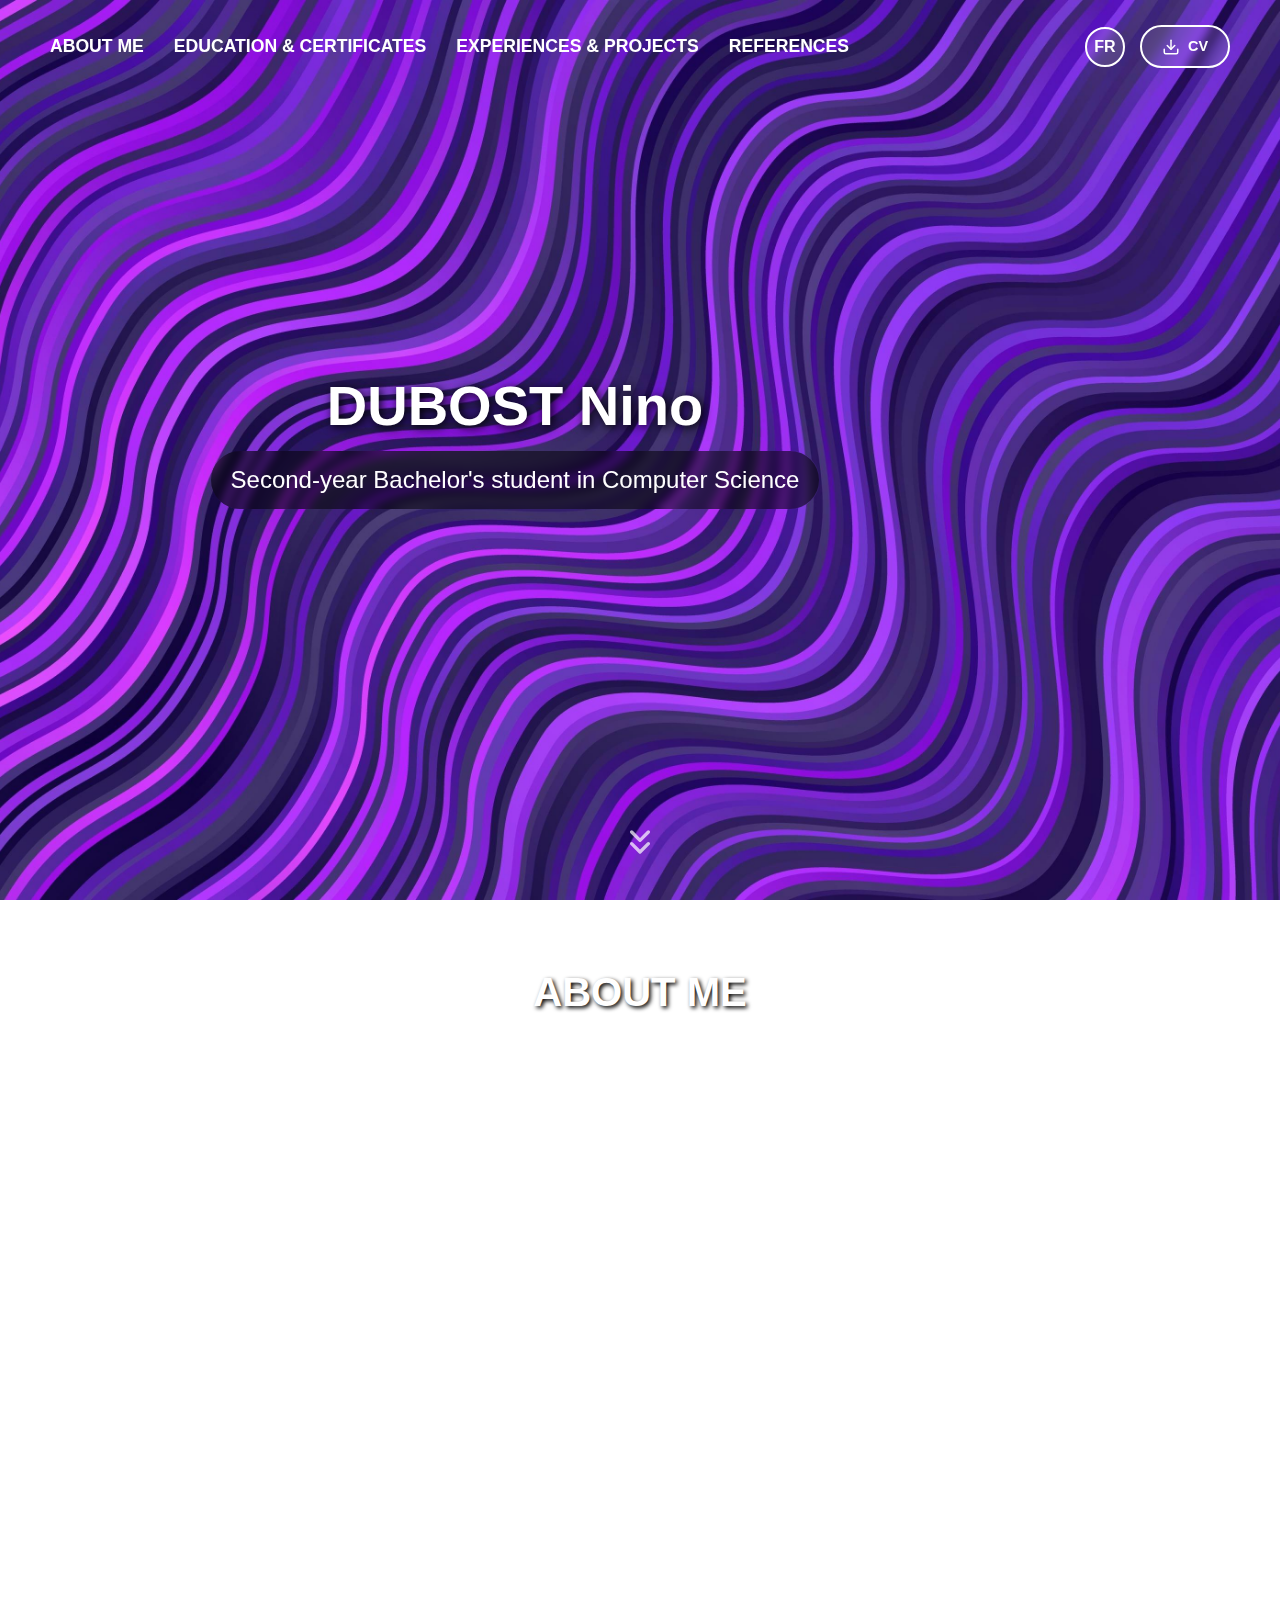
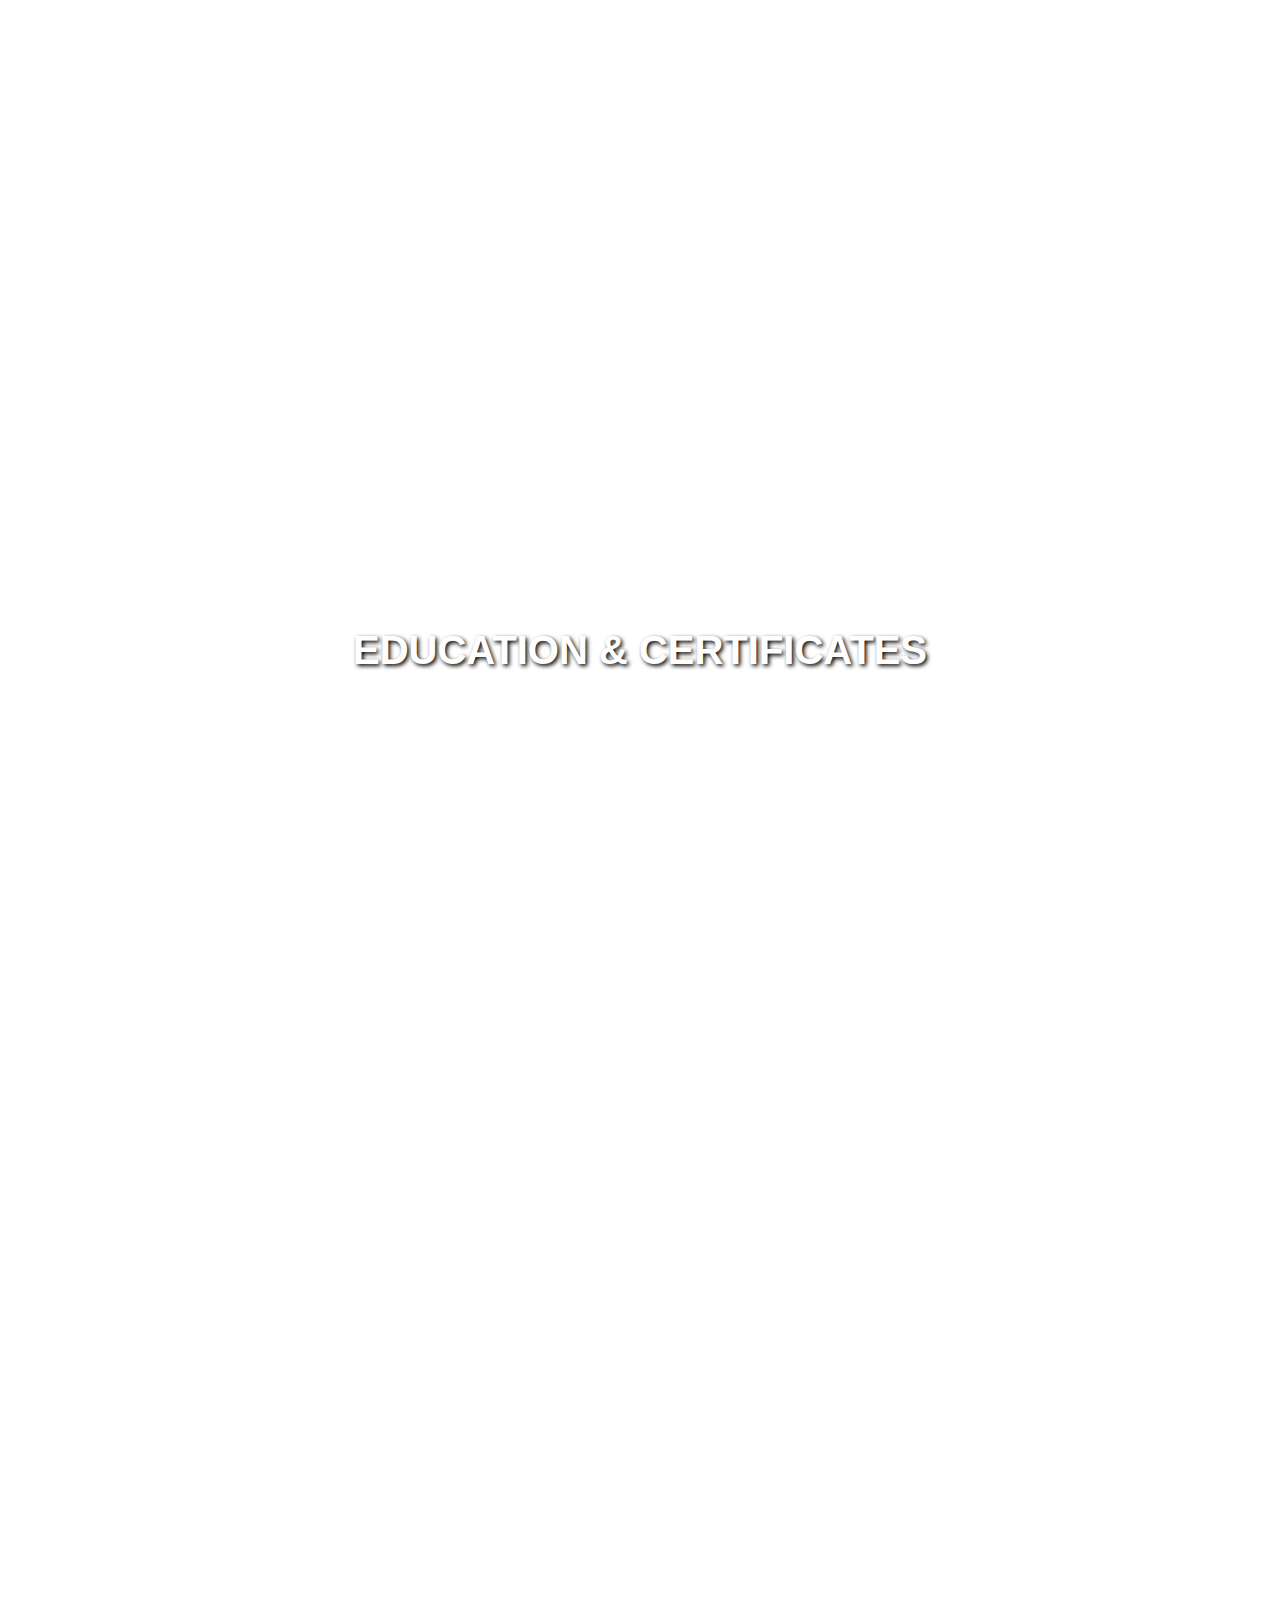
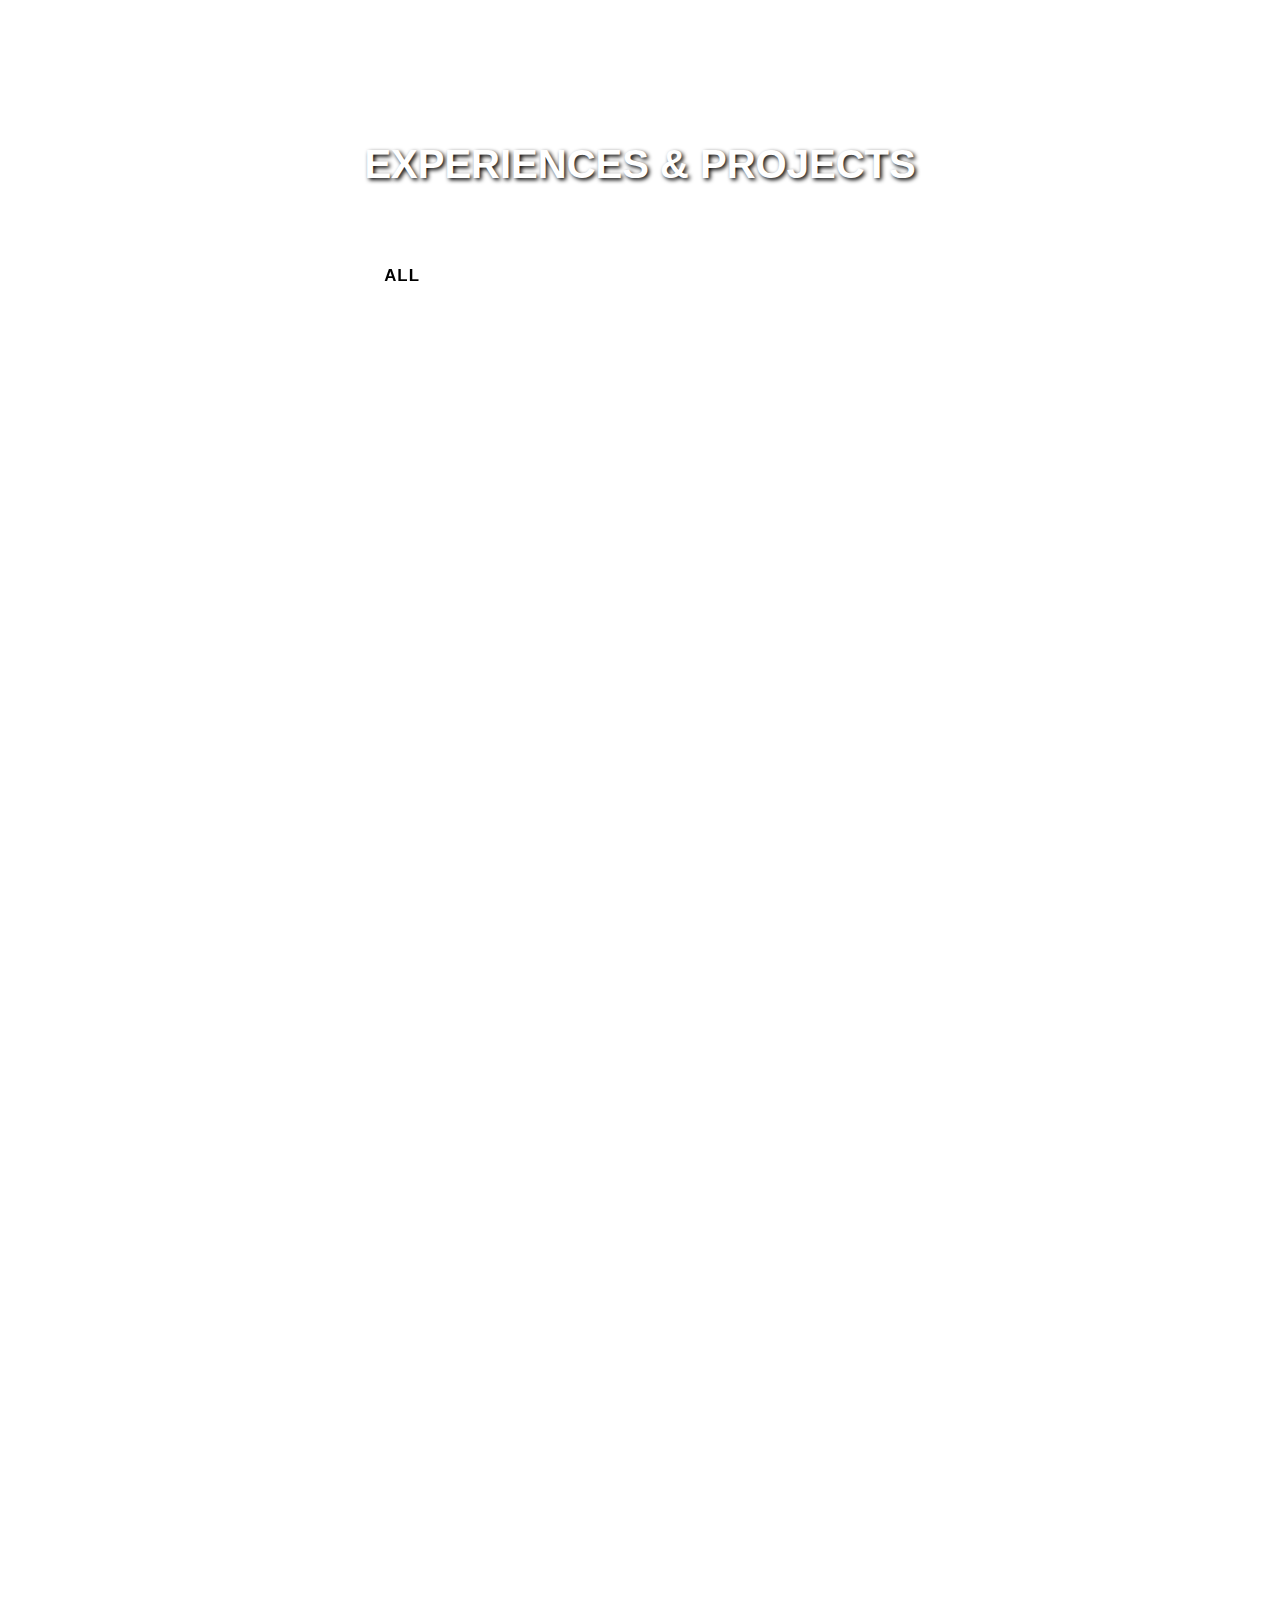
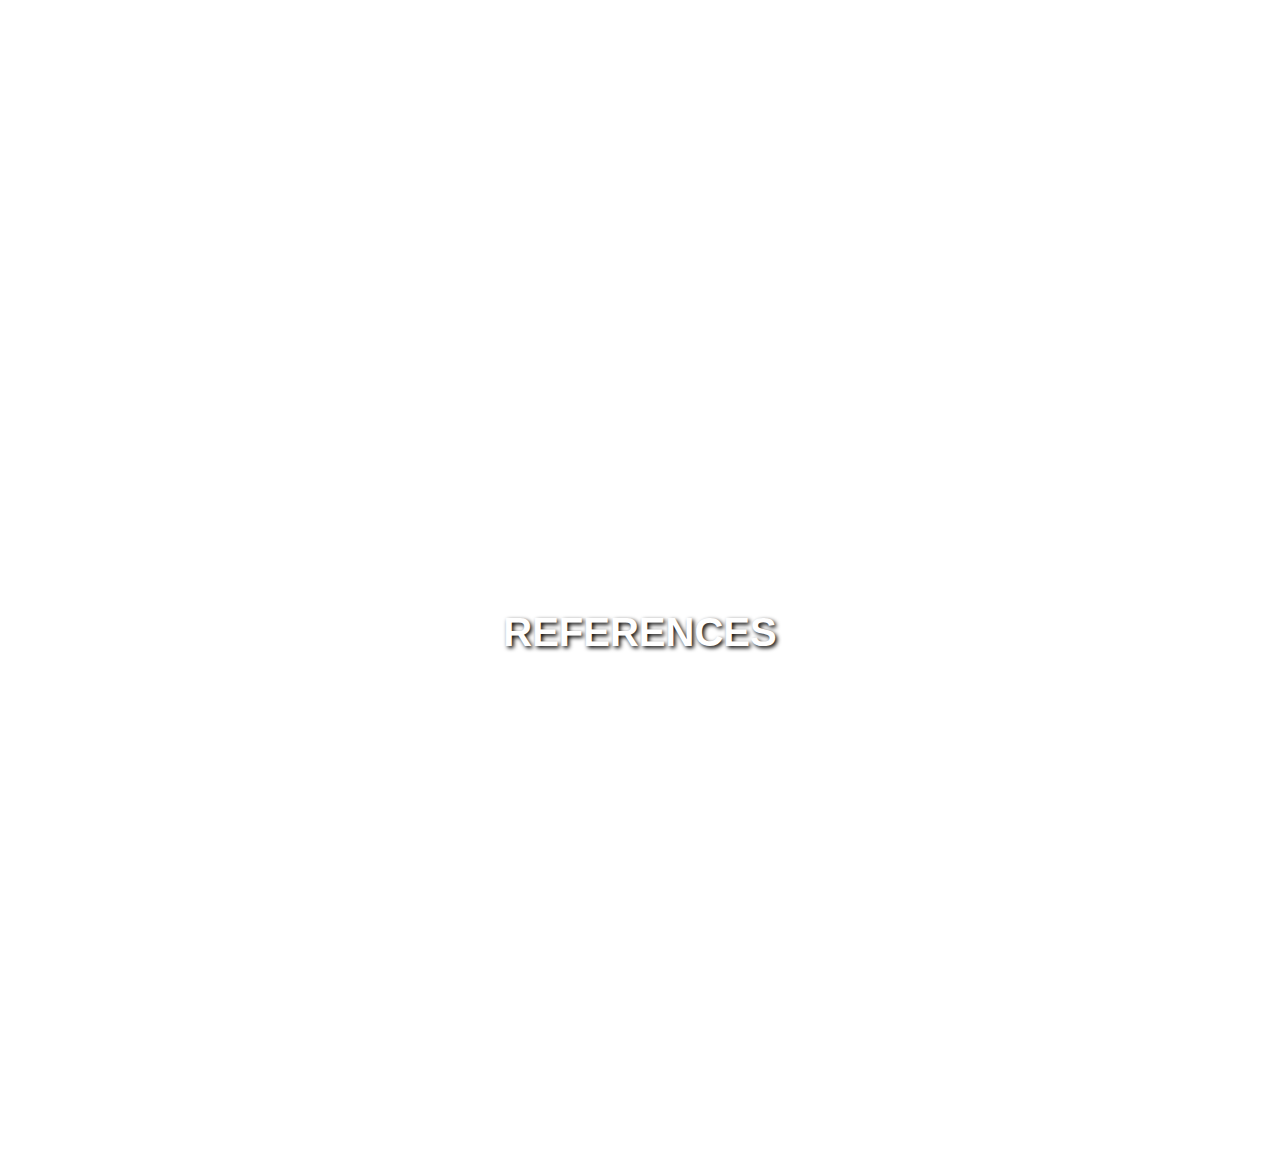
<file: Portfolio/index-en.html>
<!DOCTYPE html>
<html lang="fr">
<head>
    <meta charset="UTF-8">
    <meta name="viewport" content="width=device-width, initial-scale=1.0">
    <meta name="description" content="Nino DUBOST's portfolio. Second-year Computer Science student at IUT Annecy. Discovere my background, skills, and professional experiences.">

    <link rel="stylesheet" href="style.css">
    <script src="main.js" defer></script>

    <title>Nino DUBOST | Portfolio</title>
</head>
<body>
    <header class="header">
        <nav class="navbar">
            <ul>
                <li><a href="#sectionAboutMe">About me</a></li>
                <li><a href='#sectionFormations'>Education & certificates</a></li>
                <li><a href="#sectionExp">Experiences & Projects</a></li>
                <li><a href="#sectionReferences">References</a></li>
            </ul>
        </nav>

        <div class="headerButtons">
            <a href="index.html" class="langButton" aria-label="Switch to french">FR</a>
            <a href="assets/CV international.pdf" target="_blank" class="boutonCV" aria-label="Download my CV">
                <svg xmlns="http://www.w3.org/2000/svg" width="18" height="18" viewBox="0 0 24 24" fill="none" stroke="currentColor" stroke-width="2" stroke-linecap="round" stroke-linejoin="round">
                    <path d="M21 15v4a2 2 0 0 1-2 2H5a2 2 0 0 1-2-2v-4"></path>
                    <polyline points="7 10 12 15 17 10"></polyline>
                    <line x1="12" y1="15" x2="12" y2="3"></line>
                </svg>
                <span>CV</span>
            </a>
        </div>
    </header>

    <div id="hero">
        <div id="nameAndFunction">
            <h1 id="name" class="fade-in">DUBOST Nino</h1>
        <p id="function" class="fade-in">Second-year Bachelor's student in Computer Science</p>
        </div>
        <img src="assets/nino.jpg" alt="Nino DUBOST" id="nino" class="pfp">
        <a href="#sectionAboutMe" class="scrollDown" aria-label="Descendre">
            <svg xmlns="https://www.w3.org/2000/svg" width="40" height="40" viewBox="0 0 24 24" fill="none" stroke="currentColor" stroke-width="2" stroke-linecap="round" stroke-linejoin="round">
                <path d="M7 13l5 5 5-5M7 6l5 5 5-5"/>
            </svg>
        </a>
    </div>

    <section class="section" id="sectionAboutMe">
        <h1 class="sectionTitle">ABOUT ME</h1>

        <div id="aboutMeContainer">
            <div class="blackContainer blockAboutMe blockFade">
                <div>
                    <h3>Personal Info</h3>
                    <ul>
                        <li>French</li>
                        <li>May 19, 2005 (20 years old)</li>
                        <li><a href="mailto:ninodubost@gmail.com">ninodubost@gmail.com</a></li>
                        <li><a href="mailto:nino.dubost@etu.univ-smb.fr">nino.dubost@etu.univ-smb.fr</a></li>
                        <li>+33 6 67 00 33 74</li>
                        <li>Musièges (74), France</li>
                        <li>Driving license since 2023</li>
                    </ul>
                </div>
            </div>

            <div class="blackContainer blockAboutMe blockFade">
                <div>
                    <h3>Languages</h3>
                        <ul>
                        <li>English : B1 level</li>
                        <li>French : native speaker</li>
                    </ul>
                </div>
            </div>

            <div class="blackContainer blockAboutMe blockFade">
                <div>
                    <h3>Soft skills</h3>
                    <ul>
                        <li>I am adaptable and self-sufficient.</li>
                        <li>I am very task-oriented and focused.</li>
                        <li>I am innovative, dynamic and confident.</li>
                    </ul>
                </div>
            </div>    
        
            <div class="blackContainer blockAboutMe blockFade">
                <div>
                    <h3>Hobbies & Interests</h3>
                    <ul>
                        <li>Sport : weight training, hiking, skiing</li>
                        <li>Loisirs : video games, reading</li>
                        <li>Movies & series : sci-fi, superheroes, anime</li>
                        <li>Music : french rap, house, techno</li>
                    </ul>
                </div>
            </div>

            <div class="blackContainer blockAboutMe blockFade">
                <div>
                    <h3>Technical skills</h3>
                    <ul>
                        <li>OS : Linux, Windows</li>
                        <li>Frameworks : .NET 8.0, Phaser, Laravel</li>
                        <li>Programming languages : C#, PHP, JavaScript</li>
                        <li>Web languages : HTML, CSS</li>
                        <li>Database : SQL (PostgreSQL, MySQL)</li>
                        <li>Softwares : Microsoft Office Suite, Visual Studio, Visual Studio Code, Visual Paradigm, PowerAMC</li>
                        <li>UML modeling and BPMN analysis</li>
                    </ul>
                </div>
            </div>
        </div>
    </section>

    <section class="section" id="sectionFormations">
        <h1 class="sectionTitle">EDUCATION & CERTIFICATES</h1>
            <div class="blackContainer blockGauche blockFade">
                <div class="expText">
                    <h3>September 2020 - june 2024 : STMG French Baccalaureate</h3>
                    <ul>
                        <li>Lycée Charles Baudelaire</li>
                        <li>Cran-Gevrier (74), France</li>
                        <li>Specialties : Business Management, Law & Economics</li>
                        <li>Option : Information Systems Management</li>
                    </ul>
                </div>
                <img class="logoExp" id="lyceeLogo" src="assets/lycee.jpg" alt="Logo du lycée Charles Baudelaire">
            </div>

            <div class="blackContainer blockDroite blockFade">
                <div class="expText">
                    <h3>September 2024 - today : BUT Informatique (Technical's Bachelor Degree in Computer Science)</h3>
                    <ul>
                        <li>Savoie Mont Blanc University</li>
                        <li>Annecy-le-Vieux (74), France</li>
                        <li>Option : Application integration and Information Systems Management</li>
                    </ul>
                </div>
                <img class="logoExp" src="assets/iutLogo.png" alt="Logo de l'IUT d'Annecy">
            </div>

            <div class="blackContainer blockGauche blockFade">
                <div class="expText">
                    <h3>March 2025 : Voltaire Certificate</h3>
                    <ul>
                        <li>Certificate attesting to proficiency in French spelling and oral expression.</li>
                        <li>Score : 631 out of 1000</li>
                    </ul>
                </div>
                <img class="logoExp" src="assets/voltaireLogo.png" alt="Logo de l'IUT d'Annecy">
            </div>
    </section>

    <section class="section" id="sectionExp">
        <h1 class="sectionTitle">EXPERIENCES & PROJECTS</h1>
        <div class="controlsContainer">
            <div  class="filters">
                <button class="filtreExp actif" id="boutonTout">ALL</button>
                <button class="filtreExp" id="boutonEmplois">JOBS</button>
                <button class="filtreExp" id="boutonStages">INTERNSHIPS</button>
                <button class="filtreExp" id="boutonProjets">PROJECTS</button>
            </div>

            <div>
                <select class="sort" id="sortSelect">
                    <option value="antichrono">NEWEST FIRST</option>
                    <option value="chrono">OLDEST FIRST</option>
                </select>

                <select class="sort" id="langSelect">
                    <option value="tout">ALL LANGUAGES</option>
                    <option value="php">PHP</option>
                    <option value="langWeb">WEB (HTML/CSS/JS)</option>
                </select>
            </div>
        </div>

        <div id="experiencesGrid">
            <div class="blackContainer blockGauche blockFade expItem projet php langWeb">
                <div class="expText">
                    <h3>October 2025 - today : Application development (school project)</h3>
                    <ul>
                        <li>Group project with 4 other students.</li>
                        <li>Conceptualization and development of an application based on the company Cube.</li>
                        <li>Built with HTML, CSS, JavaScript, PHP and the Laravel framework.</li>
                        <li>Data analysis, team management, RGPD compliance...</li>
                    </ul>
                </div>
                <img class="logoExp" src="assets/iutLogo.png" alt="Logo de l'IUT d'Annecy">   
            </div>
        
            <div class="blackContainer blockDroite blockFade expItem emploi" id="auchan">
                <div class="expText">
                    <h3>April 2025 - today : Delivery preparer and receptionist at Auchan Drive</h3>
                    <ul>
                        <li>Épagny Metz-Tessy (74), France</li>
                        <li>150 employees</li>
                        <li>Preparation and delivery of Drive orders.</li>
                        <li>Receipt and stocking of incoming goods.</li>
                    </ul>
                </div>
                <img class="logoExp" src="assets/auchanLogo.png" alt="Logo de Auchan Drive">
            </div>

            <div class="blackContainer blockGauche blockFade expItem projet langWeb" id="portfolio">
                <div class="expText">
                    <h3>October - november 2025 : Portfolio (school project)</h3>
                    <ul>
                        <li>This very website.</li>
                        <li>Creation of a portfolio webiste using HTML, CSS, and JavaScript.</li>
                    </ul>
                </div>
                <img class="logoExp" src="assets/iutLogo.png" alt="Logo de l'IUT d'Annecy">   
            </div>
        
            <div class="blackContainer blockDroite blockFade expItem emploi" id="musieges">
                <div class="expText">
                    <h3>Summers 2022, 2023 et 2024 : Technical assistant at the Musièges's townhall</h3>
                    <ul>
                        <li>Musièges (74), France</li>
                        <li>4 employees</li>
                        <li>Maintenance of public spaces and the municipal water distribution system.</li>
                        <li>Water meter reading.</li>
                    </ul>
                </div>
                <img class="logoExp" src="assets/musiegesLogo.png" alt="Logo de la mairie de Musièges">
            </div>

            <div class="blackContainer blockGauche blockFade expItem stage" id="inTheBox">
                <div class="expText">
                    <h3>December 2019 : Internship at InTheBox</h3>
                    <ul>
                        <li>Cran-Gevrier (74), France</li>
                        <li>10 employees</li>
                        <li>Image editing with Photoshop.</li>
                        <li>Learning the fundamentals of 3D modeling and animation.</li>
                    </ul>
                </div>
                <img  class="logoExp" src="assets/inTheBoxLogo.png" alt="Logo de InTheBox">           
            </div>
        </div>       
    </section>

    <section class="section" id="sectionReferences">
        <h1 class="sectionTitle">REFERENCES</h1>
        <div id="referencesGrid">
            <div class="blackContainer blockFade refItem">
                <div class="refText">
                    <h3>Nathalie GRUSON</h3>
                    <p class="refJob">Programming instructor</p>
                    <p class="refCompany">IUT of Annecy</p>
                    <ul>
                        <li><a href="mailto:nathalie.gruson@etu.univ-smb.fr">nathalie.gruson@etu.univ-smb.fr</a></li>                       
                    </ul>
                </div>
                <img src="assets/ngruson.jpg" alt="Nathalie Gruson" class="refPhoto">
            </div>
            <div class="blackContainer blockFade refItem">
                <div class="refText">
                    <h3>Romain BUGUGNANI</h3>
                    <p class="refJob">Sector manager</p>
                    <p class="refCompany">Auchan Drive</p>
                    <ul>
                        <li><a href="mailto:rbugugnani@auchan.fr">rbugugnani@auchan.fr</a></li>                       
                    </ul>
                    <img src="assets/rbugugnani.jpg" alt="Romain Bugugnani" class="refPhoto">
                </div>
            </div>
        </div>
    </section>
    <footer>
    </footer>
    <a href="#" id="backToTop" aria-label="Retour en haut">
        <svg xmlns="http://www.w3.org/2000/svg" viewBox="0 0 24 24" fill="none">
            <polyline points="18 15 12 9 6 15"></polyline>
        </svg>
    </a>
</body>
</html>
</file>
<file: style.css>
/* Variables */
:root {
    --mainColor: white;
    --backgroundOverlay: rgba(0, 0, 0, 0.7);
    --containerBackground: rgba(0, 0, 0, 0.85);
    --accentHover: #ddd;
}

/* Général */
* {
    margin: 0;
    padding: 0;
    box-sizing: border-box;
}

html, body {
    scroll-behavior: smooth;
    scroll-padding-top: 80px;
}

body {
    background-image: url("assets/background.jpg");
    background-size: cover;
    background-position: center;
    background-repeat: no-repeat;
    background-attachment: fixed;
    font-family: 'Segoe UI', Tahoma, Geneva, Verdana, sans-serif;
    color: var(--mainColor);
    line-height: 1.6;
    height: 100vh;
}

/* Header et nav */
header {
    position: fixed;
    top: 0;
    left: 0;
    right: 0;
    z-index: 100;

    display: flex;
    justify-content: space-between;
    align-items: center;
    padding: 25px 50px;

    opacity: 0;
    transform: translateY(-20px);

    transition: all 0.4s ease;
}

header.visible {
    opacity: 1;
    transform: translateY(0);
}

header.scrolled {
    padding: 15px 50px;

    background-color: var(--backgroundOverlay);
    backdrop-filter: blur(10px);

    box-shadow: 0 4px 30px rgba(0, 0, 0, 0.5);
}

.navbar ul {
    display: flex;
    list-style: none;
    gap: 30px;
}

.navbar a {
    text-decoration: none;
    color: var(--mainColor);
    font-size: 1.1rem;
    font-weight: 600;
    text-transform: uppercase;
    position: relative;
    padding-bottom: 5px;
}

.navbar a::after {
    content: '';
    position: absolute;
    bottom: 0;
    left: 50%;
    width: 0;
    height: 2px;
    background-color: var(--mainColor);
    transition: all 0.3s ease;
    transform: translateX(-50%);
}

.navbar a:hover::after {
    width: 100%;
}

.navbar a:focus-visible, .filters button:focus-visible {
    outline: 2px solid var(--mainColor);
    outline-offset: 4px;
}

.headerButtons {
    display: flex;
    align-items: center;
    gap: 15px;
}

.langButton {
    text-decoration: none;
    font-weight: 700;
    color: var(--mainColor);

    width: 40px;
    height: 40px;
    border-radius: 50%;
    border: 2px solid var(--mainColor);

    display: flex;
    justify-content: center;
    align-items: center;

    background-color: rgba(255, 255, 255, 0.1);
    backdrop-filter: blur(5px);

    transition: all 0.3s ease;
}

.langButton:hover {
    background-color: var(--mainColor);
    color: black;

    transform: translateY(-2px);
    box-shadow: 0 0 15px rgba(255, 255, 255, 0.5);
}

.lang-btn:hover {
    background-color: var(--mainColor);
    color: black;
    transform: scale(1.1);
}

.boutonCV {
    display: flex;
    align-items: center;
    gap: 8px;

    text-decoration: none;
    color: var(--mainColor);
    font-weight: 700;
    font-size: 0.9rem;

    padding: 8px 20px;
    border: 2px solid var(--mainColor);
    border-radius: 50px;

    background-color: rgba(255, 255, 255, 0.1);
    backdrop-filter: blur(5px);
    transition: all 0.3s ease;
}

.boutonCV:hover {
    background-color: var(--mainColor);
    color: black;
    transform: translateY(-2px);
    box-shadow: 0 0 15px rgba(255, 255, 255, 0.5);
}

/* Section nom + prenom */
#hero {
    text-align: center;
    display: flex;
    justify-content: center;
    position: relative;
    align-items: center;
    height: 100vh;
    padding: 20px;
    gap: 50px;
}

#nameAndFunction {
    display: flex;
    flex-direction: column; 
}

#hero h1 {
    font-size: 3.5rem;
    font-weight: 700;
    opacity: 0;
    transition: opacity 1.5s ease-in-out;
    text-shadow: 2px 2px 10px black;
}

#hero p {
    font-size: 1.5rem;
    margin-bottom: 30px;
    opacity: 0;
    transition: opacity 1.5s ease-in-out;
    background-color: rgba(0, 0, 0, 0.5);
    padding: 10px 20px;
    border-radius: 50px;
    backdrop-filter: blur(5px);
}

.pfp {
    width: 200px;
    height: 200px;
    object-fit: cover;
    border-radius: 50%;
    border: 3px solid white;

    box-shadow: 
        0 0 30px rgba(255, 255, 255, 0.6),
        0 0 80px rgba(255, 255, 255, 0.3);
    animation: pulseGlow 3s infinite alternate;

    margin-bottom: 20px;
    opacity: 0;
    transition: opacity 1.5s ease-in-out;
}

.scrollDown {
    position: absolute;
    bottom: 30px;
    left: 50%; 
    
    transform: translateX(-50%); 
    
    color: var(--mainColor);
    opacity: 0.7;
    transition: opacity 0.3s ease, color 0.3s ease;
    
    animation: floatDown 2s infinite ease-in-out;
    z-index: 10;
}

.scrollDown:hover {
    opacity: 1;
    color: white;
}

@keyframes pulseGlow {
    from {
        box-shadow: 
            0 0 30px rgba(255, 255, 255, 0.6),
            0 0 80px rgba(255, 255, 255, 0.3);
    }
    to {
        box-shadow:
            0 0 40px rgba(255, 255, 255, 0.8),
            0 0 10px rgba(255, 255, 255, 0.5);
    }
}

@keyframes floatDown {
    0% {
        transform: translateX(-50%) translateY(0);
    }
    50% {
        transform: translateX(-50%) translateY(10px); /* Descend de 10px */
    }
    100% {
        transform: translateX(-50%) translateY(0);
    }
}

/* Sections */
.section {
    padding: 60px 20px;
    max-width: 1200px;
    margin: 0 auto;
}

.sectionTitle {
    text-align: center;
    margin-bottom: 50px;
    font-size: 2.5rem;
    text-shadow: 2px 2px 4px black;

    display: inline-block;
    padding-bottom: 10px;
    position: relative;
    left: 50%;
    transform: translateX(-50%);
}

.sectionTitle::after {
    content: '';
    position: absolute;
    bottom: 0;
    left: 50%;
    width: 0;
    height: 2px;
    background-color: var(--mainColor);

    transform: translateX(-50%);

    transition: width 1s ease-out;
}

.sectionTitle.visible::after {
    width: 100%;
}

/* Conteneurs */
.blackContainer {
    background-color: var(--containerBackground);
    border-radius: 15px;
    padding: 30px;
    box-shadow: 0 4px 20px rgba(0, 0, 0, 0.6);
    color: white;
    opacity: 0;
    transition: all 0.8s ease-out;
    display: flex;
    align-items: center;
    justify-content: space-between;
    gap: 30px;
    backdrop-filter: blur(2px);
}

.blackContainer:hover {
    transform:translateY(-5px);
    box-shadow: 0 10px 25px rgba(0, 0, 0, 0.8);
}

.blockFade.visible {
    opacity: 1;
    transform: translateX(0) translateY(0);
}

/* Section À propos de moi */
#aboutMeContainer {
    display: flex;
    flex-wrap: wrap;
    justify-content: center;
    gap: 30px;
}

.blockAboutMe {  
    width: 45%;      
    min-width: 300px; 
    flex-direction: column;
    text-align: center;
    align-items: center;      
    transform: translateY(30px);
}

.blackContainer li {
    border-left: none;
    border-bottom: 1px solid rgba(255,255,255,0.2);
    padding: 5px;
}

.blackContainer ul {
    list-style: none;
}

.blockAboutMe a {
    color: #4db8ff;
    text-decoration: none;
}

/* Section Expériences et projets */
#sectionExp {
    overflow-x: hidden;
}

#sectionExp {
    color: white;
}

.controlsContainer {
    display: flex;
    flex-direction: column;
    align-items: center;
    gap: 20px;
    margin-bottom: 50px;
}

.filters {
    display: flex;
    justify-content: center;
    flex-wrap: wrap;
    gap: 20px;
}

.filters button {
    font-size: 1rem;
    font-weight: 600;
    letter-spacing: 1px;

    background-color: rgba(255, 255, 255, 0.1);
    border: 1px solid rgba(255, 255, 255, 0.2);
    padding: 10px 25px;
    border-radius: 50px;
    backdrop-filter: blur(4px);

    color: rgba(255, 255, 255, 0.7);
    cursor: pointer;

    transition: all 0.3s ease;
}

.filters button:hover {
    background-color: rgba(255, 255, 255, 0.3);
    border-color: rgba(255, 255, 255, 0.5);
    box-shadow: 0 0 15px rgba(255, 255, 255, 0.1);
    color: white;
}

.filtreExp.actif {
    background-color: white;
    color: black;
    border-color: white;
    box-shadow: 0 0 15px rgba(255, 255, 255, 0.5);
    transform: scale(1.05);
}

.filtreExp.actif:hover {
    background-color: white;
    color: black;
    transform: scale(1.05);
    box-shadow: 0 0 20px rgba(255, 255, 255, 0.8);
    cursor:default;
}

.sort {
    appearance: none;
    -webkit-appearance: none;
    -moz-appearance: none;

    font-size: 1rem;
    font-weight: 600;
    letter-spacing: 1px;

    padding: 10px 50px 10px 20px;

    background-color: rgba(255, 255, 255, 0.1);
    border: 1px solid rgba(255, 255, 255, 0.2);
    border-radius: 50px;
    backdrop-filter: blur(4px);

    color: rgba(255, 255, 255, 0.7);
    cursor: pointer;
    outline: none;

    background-repeat: no-repeat;
    background-position: right 20px top 50%;
    background-size: 12px auto;

    background-image: url("data:image/svg+xml;charset=US-ASCII,%3Csvg%20xmlns%3D%27http%3A%2F%2Fwww.w3.org%2F2000%2Fsvg%27%20width%3D%27292.4%27%20height%3D%27292.4%27%3E%3Cpath%20fill%3D%27%23FFFFFF%27%20d%3D%27M287%2069.4a17.6%2017.6%200%200%200-13-5.4H18.4c-5%200-9.3%201.8-12.9%205.4A17.6%2017.6%200%200%200%200%2082.2c0%205%201.8%209.3%205.4%2012.9l128%20127.9c3.6%203.6%207.8%205.4%2012.8%205.4s9.2-1.8%2012.8-5.4L287%2095c3.5-3.5%205.4-7.8%205.4-12.8%200-5-1.9-9.2-5.5-12.8z%27%2F%3E%3C%2Fsvg%3E");   

    transition: all 0.3s ease;
}

.sort:hover {
    background-color: rgba(255, 255, 255, 0.2);
    border-color: rgba(255, 255, 255, 0.5);

    color: white;
}

.sort:focus {
    background-image: url("data:image/svg+xml;charset=US-ASCII,%3Csvg%20xmlns%3D%27http%3A%2F%2Fwww.w3.org%2F2000%2Fsvg%27%20width%3D%27292.4%27%20height%3D%27292.4%27%3E%3Cpath%20fill%3D%27%23FFFFFF%27%20d%3D%27M5.4%20223a17.6%2017.6%200%200%200%2013%205.4h255.2c5%200%209.3-1.8%2012.9-5.4a17.6%2017.6%200%200%200%200-25.2L158.6%2069.9c-3.6-3.6-7.8-5.4-12.8-5.4s-9.2%201.8-12.8%205.4L5.4%20197.8a17.6%2017.6%200%200%200%200%2025.2z%27%2F%3E%3C%2Fsvg%3E");
    box-shadow: 0 0 2px rgba(255, 255, 255, 0.2);
    border-color: white;
}

.sort option {
    background-color: #1a1a1a;
    color: white;
    padding: 10px;
    font-size: 1rem;
    font-weight: 600;
    letter-spacing: 1px;
}

#langSelect {
    padding: 0;
    border-width: 0;
    margin-right: 0;

    max-width: 0;
    opacity: 0;

    overflow: hidden;
    white-space: nowrap;

    transition: all 0.5s cubic-bezier(0.25, 1, 0.5, 1);
}

#langSelect.show {
    max-width: 250px;
    padding: 10px 50px 10px 20px;
    border-width: 1px;
    margin-right: 15px;
    opacity: 1;
}

#experiencesGrid {
    display: flex;
    flex-direction: column;
}

.logoExp {
    border-radius: 10px;
    width: 120px;
    height: auto;
    object-fit: contain;
    background: var(--mainColor);
    padding: 5px;
}

.expText {
    flex: 1;
}

.blockGauche {
    margin: 40px auto 40px 5%;
    width: 60%;
    transform: translateX(-100px);
}

.blockDroite {
    margin: 40px 5% 40px auto;
    width: 60%;
    transform: translateX(100px);
}

/* Section références */
#referencesGrid {
    display: flex;
    justify-content: center;
    flex-wrap: wrap;
    gap: 30px;
}

.refItem {
    width: 45%;
    min-width: 300px;
    flex-direction: column;
    text-align: center;
    align-items: center;
    padding: 40px 30px;
}

.refText {
    display: flex;
    flex-direction: column;
    align-items: center; 
    width: 100%;
}

.refItem ul {
    list-style: none;
    margin-top: 10px;
}

.refItem li {
    margin-bottom: 5px;
    border-bottom: none;
}

.refItem a {
    color: #4db8ff;
    text-decoration: none;
    transition: color 0.3s;
}

.refItem a:hover {
    color: white;
    text-decoration: underline;
}

.refJob {
    font-style: italic;
    color: #ccc;
    margin-bottom: 5px;
}

.refCompany {
    font-weight: bold;
    margin-bottom: 15px;
    text-transform: uppercase;
    font-size: 0.9rem;
    letter-spacing: 1px;
}

.refPhoto {
    width: 120px; 
    height: 120px;

    object-fit: cover; 

    border-radius: 50%;
    border: 3px solid white;
    box-shadow: 0 4px 10px rgba(0,0,0,0.3);

    margin-top: auto; 
    margin-bottom: 10px;
}

#backToTop {
    position: fixed;
    bottom: 30px;
    right: 30px;
    z-index: 100;
    
    width: 50px;
    height: 50px;
    border-radius: 50%;
    
    background-color: rgba(255, 255, 255, 0.1);
    border: 1px solid rgba(255, 255, 255, 0.2);
    backdrop-filter: blur(5px);
    color: white;
    
    display: flex;
    justify-content: center;
    align-items: center;
    
    opacity: 0;
    pointer-events: none;
    transform: translateY(20px);
    transition: all 0.4s ease;
    
    box-shadow: 0 4px 15px rgba(0, 0, 0, 0.3);
}

#backToTop svg {
    width: 24;
    height: 25;
    stroke: currentColor;
    stroke-linecap: round;
    stroke-linejoin: round;
}

#backToTop.visible {
    opacity: 1;
    pointer-events: auto;
    transform: translateY(0);
}

#backToTop:hover {
    background-color: rgba(255, 255, 255, 0.3);
    transform: scale(1.1);
    box-shadow: 0 0 20px rgba(255, 255, 255, 0.5);
}

/* Responsive design pour mobile et tablette*/
@media screen and (max-width: 900px) {
    header { 
        padding: 10px;
    }

    .navbar ul { 
        gap: 20px;
        font-size: 0.9rem;
    }

    body {
        background-attachment: fixed;
    }
    
    #hero {
        flex-direction: column-reverse;
        height: auto;
        min-height: 100vh;
        padding-top: 100px;
    }

    #hero h1 { 
        font-size: 2.5rem; 
    }
    
    #nameAndFunction {
        align-items: center;
        text-align: center;
    }

    #nino {
        width: 150px;
        height: 150px;

        box-shadow:
            0 0 20px rgba(255, 255, 255, 0.6),
            0 0 50px rgba(255, 255, 255, 0.3);
    }

    .blackContainer {
        width: 90% !important;
        margin: 20px auto !important;
        flex-direction: column !important;
        text-align: center !important;
        transform: none !important;
    }

    .expText { margin: 0 0 20px 0 !important; }
    .blockDroite .expText { text-align: center; }
    
    .blackContainer li {
        border: none;
        border-bottom: 1px solid rgba(255,255,255,0.1);
    }

    .sectionExpUnderTitle {
        gap: 10px;
        margin-bottom: 30px;
    }

    .sectionExpUnderTitle button {
        font-size: 0.8rem;
        padding: 8px 15px;
    }
}
</file>
<file: Portfolio/style.css>
/* Variables */
:root {
    --mainColor: white;
    --backgroundOverlay: rgba(0, 0, 0, 0.7);
    --containerBackground: rgba(0, 0, 0, 0.85);
    --accentHover: #ddd;
}

/* Général */
* {
    margin: 0;
    padding: 0;
    box-sizing: border-box;
}

html, body {
    scroll-behavior: smooth;
    scroll-padding-top: 80px;
}

body {
    background-image: url("assets/background.jpg");
    background-size: cover;
    background-position: center;
    background-repeat: no-repeat;
    background-attachment: fixed;
    font-family: 'Segoe UI', Tahoma, Geneva, Verdana, sans-serif;
    color: var(--mainColor);
    line-height: 1.6;
    height: 100vh;
}

/* Header et nav */
header {
    position: fixed;
    top: 0;
    left: 0;
    right: 0;
    z-index: 100;

    display: flex;
    justify-content: space-between;
    align-items: center;
    padding: 25px 50px;

    opacity: 0;
    transform: translateY(-20px);

    transition: all 0.4s ease;
}

header.visible {
    opacity: 1;
    transform: translateY(0);
}

header.scrolled {
    padding: 15px 50px;

    background-color: var(--backgroundOverlay);
    backdrop-filter: blur(10px);

    box-shadow: 0 4px 30px rgba(0, 0, 0, 0.5);
}

.navbar ul {
    display: flex;
    list-style: none;
    gap: 30px;
}

.navbar a {
    text-decoration: none;
    color: var(--mainColor);
    font-size: 1.1rem;
    font-weight: 600;
    text-transform: uppercase;
    position: relative;
    padding-bottom: 5px;
}

.navbar a::after {
    content: '';
    position: absolute;
    bottom: 0;
    left: 50%;
    width: 0;
    height: 2px;
    background-color: var(--mainColor);
    transition: all 0.3s ease;
    transform: translateX(-50%);
}

.navbar a:hover::after {
    width: 100%;
}

.navbar a:focus-visible, .filters button:focus-visible {
    outline: 2px solid var(--mainColor);
    outline-offset: 4px;
}

.headerButtons {
    display: flex;
    align-items: center;
    gap: 15px;
}

.langButton {
    text-decoration: none;
    font-weight: 700;
    color: var(--mainColor);

    width: 40px;
    height: 40px;
    border-radius: 50%;
    border: 2px solid var(--mainColor);

    display: flex;
    justify-content: center;
    align-items: center;

    background-color: rgba(255, 255, 255, 0.1);
    backdrop-filter: blur(5px);

    transition: all 0.3s ease;
}

.langButton:hover {
    background-color: var(--mainColor);
    color: black;

    transform: translateY(-2px);
    box-shadow: 0 0 15px rgba(255, 255, 255, 0.5);
}

.lang-btn:hover {
    background-color: var(--mainColor);
    color: black;
    transform: scale(1.1);
}

.boutonCV {
    display: flex;
    align-items: center;
    gap: 8px;

    text-decoration: none;
    color: var(--mainColor);
    font-weight: 700;
    font-size: 0.9rem;

    padding: 8px 20px;
    border: 2px solid var(--mainColor);
    border-radius: 50px;

    background-color: rgba(255, 255, 255, 0.1);
    backdrop-filter: blur(5px);
    transition: all 0.3s ease;
}

.boutonCV:hover {
    background-color: var(--mainColor);
    color: black;
    transform: translateY(-2px);
    box-shadow: 0 0 15px rgba(255, 255, 255, 0.5);
}

/* Section nom + prenom */
#hero {
    text-align: center;
    display: flex;
    justify-content: center;
    position: relative;
    align-items: center;
    height: 100vh;
    padding: 20px;
    gap: 50px;
}

#nameAndFunction {
    display: flex;
    flex-direction: column; 
}

#hero h1 {
    font-size: 3.5rem;
    font-weight: 700;
    opacity: 0;
    transition: opacity 1.5s ease-in-out;
    text-shadow: 2px 2px 10px black;
}

#hero p {
    font-size: 1.5rem;
    margin-bottom: 30px;
    opacity: 0;
    transition: opacity 1.5s ease-in-out;
    background-color: rgba(0, 0, 0, 0.5);
    padding: 10px 20px;
    border-radius: 50px;
    backdrop-filter: blur(5px);
}

.pfp {
    width: 200px;
    height: 200px;
    object-fit: cover;
    border-radius: 50%;
    border: 3px solid white;

    box-shadow: 
        0 0 30px rgba(255, 255, 255, 0.6),
        0 0 80px rgba(255, 255, 255, 0.3);
    animation: pulseGlow 3s infinite alternate;

    margin-bottom: 20px;
    opacity: 0;
    transition: opacity 1.5s ease-in-out;
}

.scrollDown {
    position: absolute;
    bottom: 30px;
    left: 50%; 
    
    transform: translateX(-50%); 
    
    color: var(--mainColor);
    opacity: 0.7;
    transition: opacity 0.3s ease, color 0.3s ease;
    
    animation: floatDown 2s infinite ease-in-out;
    z-index: 10;
}

.scrollDown:hover {
    opacity: 1;
    color: white;
}

@keyframes pulseGlow {
    from {
        box-shadow: 
            0 0 30px rgba(255, 255, 255, 0.6),
            0 0 80px rgba(255, 255, 255, 0.3);
    }
    to {
        box-shadow:
            0 0 40px rgba(255, 255, 255, 0.8),
            0 0 10px rgba(255, 255, 255, 0.5);
    }
}

@keyframes floatDown {
    0% {
        transform: translateX(-50%) translateY(0);
    }
    50% {
        transform: translateX(-50%) translateY(10px); /* Descend de 10px */
    }
    100% {
        transform: translateX(-50%) translateY(0);
    }
}

/* Sections */
.section {
    padding: 60px 20px;
    max-width: 1200px;
    margin: 0 auto;
}

.sectionTitle {
    text-align: center;
    margin-bottom: 50px;
    font-size: 2.5rem;
    text-shadow: 2px 2px 4px black;

    display: inline-block;
    padding-bottom: 10px;
    position: relative;
    left: 50%;
    transform: translateX(-50%);
}

.sectionTitle::after {
    content: '';
    position: absolute;
    bottom: 0;
    left: 50%;
    width: 0;
    height: 2px;
    background-color: var(--mainColor);

    transform: translateX(-50%);

    transition: width 1s ease-out;
}

.sectionTitle.visible::after {
    width: 100%;
}

/* Conteneurs */
.blackContainer {
    background-color: var(--containerBackground);
    border-radius: 15px;
    padding: 30px;
    box-shadow: 0 4px 20px rgba(0, 0, 0, 0.6);
    color: white;
    opacity: 0;
    transition: all 0.8s ease-out;
    display: flex;
    align-items: center;
    justify-content: space-between;
    gap: 30px;
    backdrop-filter: blur(2px);
}

.blackContainer:hover {
    transform:translateY(-5px);
    box-shadow: 0 10px 25px rgba(0, 0, 0, 0.8);
}

.blockFade.visible {
    opacity: 1;
    transform: translateX(0) translateY(0);
}

/* Section À propos de moi */
#aboutMeContainer {
    display: flex;
    flex-wrap: wrap;
    justify-content: center;
    gap: 30px;
}

.blockAboutMe {  
    width: 45%;      
    min-width: 300px; 
    flex-direction: column;
    text-align: center;
    align-items: center;      
    transform: translateY(30px);
}

.blackContainer li {
    border-left: none;
    border-bottom: 1px solid rgba(255,255,255,0.2);
    padding: 5px;
}

.blackContainer ul {
    list-style: none;
}

.blockAboutMe a {
    color: #4db8ff;
    text-decoration: none;
}

/* Section Expériences et projets */
#sectionExp {
    overflow-x: hidden;
}

#sectionExp {
    color: white;
}

.controlsContainer {
    display: flex;
    flex-direction: column;
    align-items: center;
    gap: 20px;
    margin-bottom: 50px;
}

.filters {
    display: flex;
    justify-content: center;
    flex-wrap: wrap;
    gap: 20px;
}

.filters button {
    font-size: 1rem;
    font-weight: 600;
    letter-spacing: 1px;

    background-color: rgba(255, 255, 255, 0.1);
    border: 1px solid rgba(255, 255, 255, 0.2);
    padding: 10px 25px;
    border-radius: 50px;
    backdrop-filter: blur(4px);

    color: rgba(255, 255, 255, 0.7);
    cursor: pointer;

    transition: all 0.3s ease;
}

.filters button:hover {
    background-color: rgba(255, 255, 255, 0.3);
    border-color: rgba(255, 255, 255, 0.5);
    box-shadow: 0 0 15px rgba(255, 255, 255, 0.1);
    color: white;
}

.filtreExp.actif {
    background-color: white;
    color: black;
    border-color: white;
    box-shadow: 0 0 15px rgba(255, 255, 255, 0.5);
    transform: scale(1.05);
}

.filtreExp.actif:hover {
    background-color: white;
    color: black;
    transform: scale(1.05);
    box-shadow: 0 0 20px rgba(255, 255, 255, 0.8);
    cursor:default;
}

.sort {
    appearance: none;
    -webkit-appearance: none;
    -moz-appearance: none;

    font-size: 1rem;
    font-weight: 600;
    letter-spacing: 1px;

    padding: 10px 50px 10px 20px;

    background-color: rgba(255, 255, 255, 0.1);
    border: 1px solid rgba(255, 255, 255, 0.2);
    border-radius: 50px;
    backdrop-filter: blur(4px);

    color: rgba(255, 255, 255, 0.7);
    cursor: pointer;
    outline: none;

    background-repeat: no-repeat;
    background-position: right 20px top 50%;
    background-size: 12px auto;

    background-image: url("data:image/svg+xml;charset=US-ASCII,%3Csvg%20xmlns%3D%27http%3A%2F%2Fwww.w3.org%2F2000%2Fsvg%27%20width%3D%27292.4%27%20height%3D%27292.4%27%3E%3Cpath%20fill%3D%27%23FFFFFF%27%20d%3D%27M287%2069.4a17.6%2017.6%200%200%200-13-5.4H18.4c-5%200-9.3%201.8-12.9%205.4A17.6%2017.6%200%200%200%200%2082.2c0%205%201.8%209.3%205.4%2012.9l128%20127.9c3.6%203.6%207.8%205.4%2012.8%205.4s9.2-1.8%2012.8-5.4L287%2095c3.5-3.5%205.4-7.8%205.4-12.8%200-5-1.9-9.2-5.5-12.8z%27%2F%3E%3C%2Fsvg%3E");   

    transition: all 0.3s ease;
}

.sort:hover {
    background-color: rgba(255, 255, 255, 0.2);
    border-color: rgba(255, 255, 255, 0.5);

    color: white;
}

.sort:focus {
    background-image: url("data:image/svg+xml;charset=US-ASCII,%3Csvg%20xmlns%3D%27http%3A%2F%2Fwww.w3.org%2F2000%2Fsvg%27%20width%3D%27292.4%27%20height%3D%27292.4%27%3E%3Cpath%20fill%3D%27%23FFFFFF%27%20d%3D%27M5.4%20223a17.6%2017.6%200%200%200%2013%205.4h255.2c5%200%209.3-1.8%2012.9-5.4a17.6%2017.6%200%200%200%200-25.2L158.6%2069.9c-3.6-3.6-7.8-5.4-12.8-5.4s-9.2%201.8-12.8%205.4L5.4%20197.8a17.6%2017.6%200%200%200%200%2025.2z%27%2F%3E%3C%2Fsvg%3E");
    box-shadow: 0 0 2px rgba(255, 255, 255, 0.2);
    border-color: white;
}

.sort option {
    background-color: #1a1a1a;
    color: white;
    padding: 10px;
    font-size: 1rem;
    font-weight: 600;
    letter-spacing: 1px;
}

#langSelect {
    padding: 0;
    border-width: 0;
    margin-right: 0;

    max-width: 0;
    opacity: 0;

    overflow: hidden;
    white-space: nowrap;

    transition: all 0.5s cubic-bezier(0.25, 1, 0.5, 1);
}

#langSelect.show {
    max-width: 250px;
    padding: 10px 50px 10px 20px;
    border-width: 1px;
    margin-right: 15px;
    opacity: 1;
}

#experiencesGrid {
    display: flex;
    flex-direction: column;
}

.logoExp {
    border-radius: 10px;
    width: 120px;
    height: auto;
    object-fit: contain;
    background: var(--mainColor);
    padding: 5px;
}

.expText {
    flex: 1;
}

.blockGauche {
    margin: 40px auto 40px 5%;
    width: 60%;
    transform: translateX(-100px);
}

.blockDroite {
    margin: 40px 5% 40px auto;
    width: 60%;
    transform: translateX(100px);
}

/* Section références */
#referencesGrid {
    display: flex;
    justify-content: center;
    flex-wrap: wrap;
    gap: 30px;
}

.refItem {
    width: 45%;
    min-width: 300px;
    flex-direction: column;
    text-align: center;
    align-items: center;
    padding: 40px 30px;
}

.refText {
    display: flex;
    flex-direction: column;
    align-items: center; 
    width: 100%;
}

.refItem ul {
    list-style: none;
    margin-top: 10px;
}

.refItem li {
    margin-bottom: 5px;
    border-bottom: none;
}

.refItem a {
    color: #4db8ff;
    text-decoration: none;
    transition: color 0.3s;
}

.refItem a:hover {
    color: white;
    text-decoration: underline;
}

.refJob {
    font-style: italic;
    color: #ccc;
    margin-bottom: 5px;
}

.refCompany {
    font-weight: bold;
    margin-bottom: 15px;
    text-transform: uppercase;
    font-size: 0.9rem;
    letter-spacing: 1px;
}

.refPhoto {
    width: 120px; 
    height: 120px;

    object-fit: cover; 

    border-radius: 50%;
    border: 3px solid white;
    box-shadow: 0 4px 10px rgba(0,0,0,0.3);

    margin-top: auto; 
    margin-bottom: 10px;
}

#backToTop {
    position: fixed;
    bottom: 30px;
    right: 30px;
    z-index: 100;
    
    width: 50px;
    height: 50px;
    border-radius: 50%;
    
    background-color: rgba(255, 255, 255, 0.1);
    border: 1px solid rgba(255, 255, 255, 0.2);
    backdrop-filter: blur(5px);
    color: white;
    
    display: flex;
    justify-content: center;
    align-items: center;
    
    opacity: 0;
    pointer-events: none;
    transform: translateY(20px);
    transition: all 0.4s ease;
    
    box-shadow: 0 4px 15px rgba(0, 0, 0, 0.3);
}

#backToTop svg {
    width: 24;
    height: 25;
    stroke: currentColor;
    stroke-linecap: round;
    stroke-linejoin: round;
}

#backToTop.visible {
    opacity: 1;
    pointer-events: auto;
    transform: translateY(0);
}

#backToTop:hover {
    background-color: rgba(255, 255, 255, 0.3);
    transform: scale(1.1);
    box-shadow: 0 0 20px rgba(255, 255, 255, 0.5);
}

/* Responsive design pour mobile et tablette*/
@media screen and (max-width: 900px) {
    header { 
        padding: 10px;
    }

    .navbar ul { 
        gap: 20px;
        font-size: 0.9rem;
    }

    body {
        background-attachment: fixed;
    }
    
    #hero {
        flex-direction: column-reverse;
        height: auto;
        min-height: 100vh;
        padding-top: 100px;
    }

    #hero h1 { 
        font-size: 2.5rem; 
    }
    
    #nameAndFunction {
        align-items: center;
        text-align: center;
    }

    #nino {
        width: 150px;
        height: 150px;

        box-shadow:
            0 0 20px rgba(255, 255, 255, 0.6),
            0 0 50px rgba(255, 255, 255, 0.3);
    }

    .blackContainer {
        width: 90% !important;
        margin: 20px auto !important;
        flex-direction: column !important;
        text-align: center !important;
        transform: none !important;
    }

    .expText { margin: 0 0 20px 0 !important; }
    .blockDroite .expText { text-align: center; }
    
    .blackContainer li {
        border: none;
        border-bottom: 1px solid rgba(255,255,255,0.1);
    }

    .sectionExpUnderTitle {
        gap: 10px;
        margin-bottom: 30px;
    }

    .sectionExpUnderTitle button {
        font-size: 0.8rem;
        padding: 8px 15px;
    }
}
</file>
